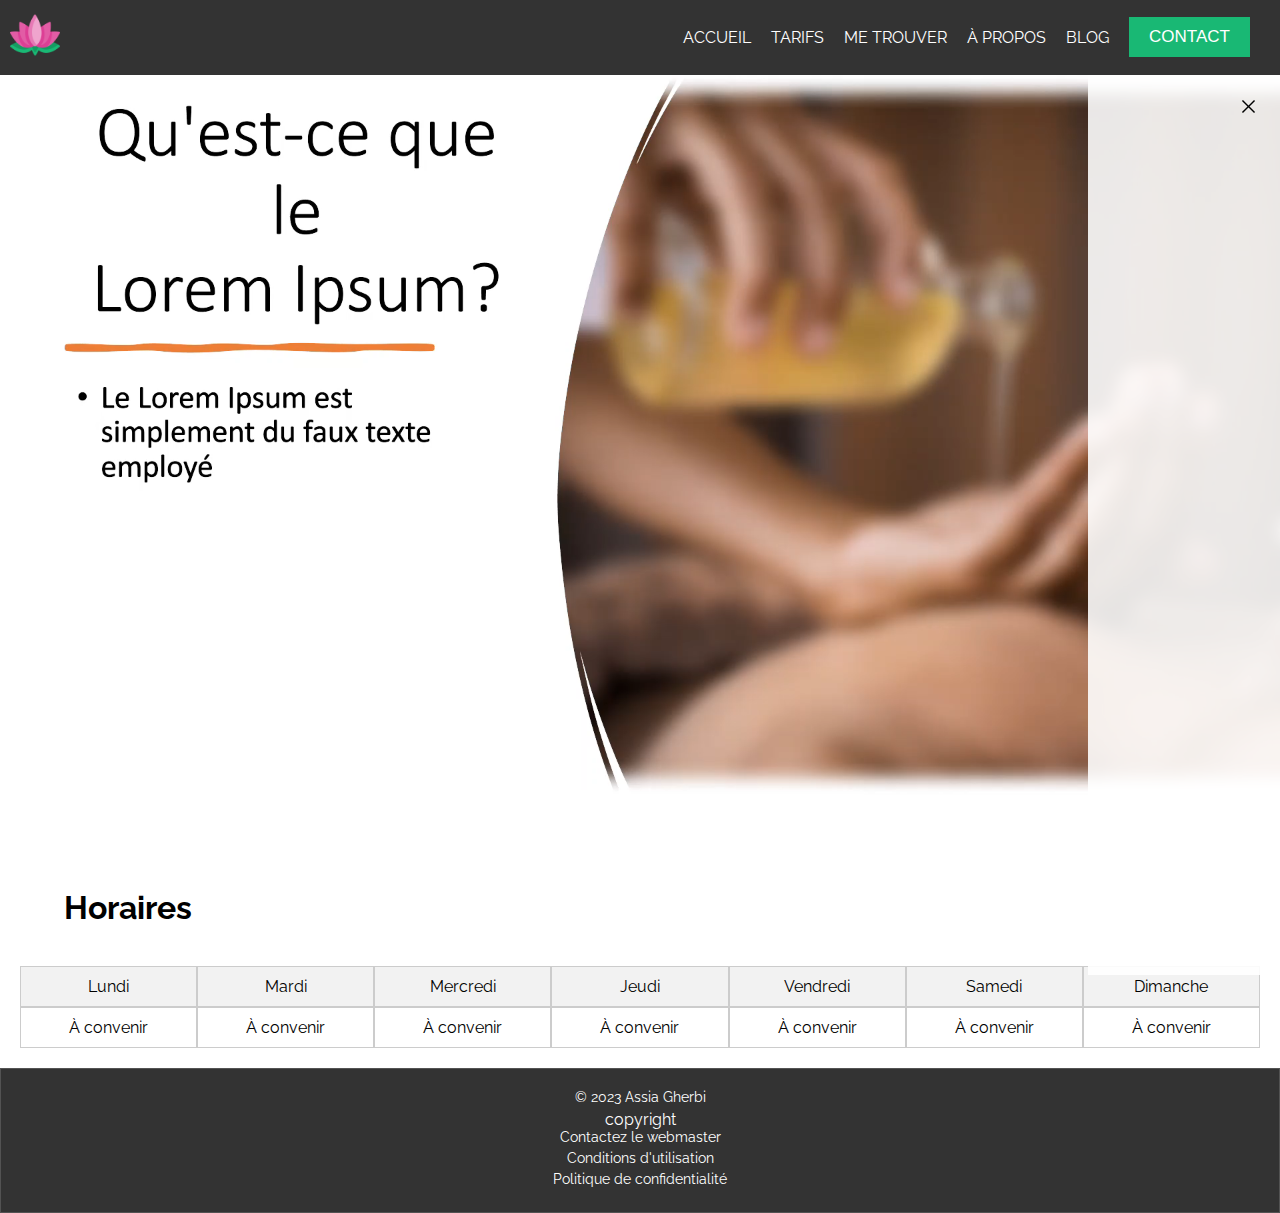
<file: index.html>
<!DOCTYPE html>
<html lang="fr">

<head>
    <!-- Codage utf-8 -->
    <meta charset="UTF-8">
    <meta http-equiv="X-UA-Compatible" content="IE=edge">
    <meta name="viewport" content="width=device-width, initial-scale=1.0">
    <title>Page d'accueil</title>
    <link rel="stylesheet" href="css/style.css">
    <link rel="stylesheet" href="css/index.css">

    <!-- le lien vers les polices est la source des messages d'erreurs de w3c -->
    <link rel="preconnect" href="https://fonts.googleapis.com"> <!-- Préconnexion à l'API Google Fonts -->
    <link rel="preconnect" href="https://fonts.gstatic.com" crossorigin> <!-- Préconnexion aux polices Google Fonts -->
    <link href="https://fonts.googleapis.com/css2?family=Inter:wght@500&family=Khand&display=swap" rel="stylesheet">
    <!-- Lien vers les polices Inter et Khand -->
    <link href="https://fonts.googleapis.com/css2?family=Raleway&display=swap" rel="stylesheet">
    <!-- Lien vers la police Raleway -->
</head>


<body>
    <!-- Header -->
    <header>
        <!-- Container dans lequel le logo va se retrouver -->
        <div class="logo-container">
            <!-- Lien à acceuil sur é'image du logo -->
            <a href="index.html">
                <!-- logo -->
                <img id="logo" class="logo" src="pictures/lotus.png" alt="Logo"> <!-- Logo -->
            </a>
        </div>

        <!-- Div dropdown qui regrouppe tout les liens de la navbar -->
        <div class="dropdown">
            <!-- Sectuion nav pour les liens -->
            <nav>
                <!-- ul et li pour bien positionner tout le liens -->
                <ul class="nav-links" id="nav-links">
                    <li><a href="index.html">ACCUEIL</a></li> <!-- Lien vers la page d'accueil -->
                    <li><a href="web/tarif.html">TARIFS</a></li> <!-- Lien vers la page des tarifs -->
                    <li><a href="web/map.html">ME TROUVER</a></li> <!-- Lien vers la page de localisation -->
                    <li><a href="web/apropos.html">À PROPOS</a></li> <!-- Lien vers la page À PROPOS -->
                    <li><a href="web/blog.html">BLOG</a></li> <!-- Lien vers la page du blog -->
                    <li><button onclick="rdv2()">CONTACT</button></li>
                    <!-- Bouton de contact, onclick pour window.location.href = "..."  -->
                </ul>
            </nav>
        </div>
        <div class="burger" onclick="toggleNav()"> <!-- Bouton du menu burger -->
            <!-- Création du menu burger grâce au li -->
            <div class="line1"></div>
            <div class="line2"></div>
            <div class="line3"></div>
        </div>
    </header>

    <main>
        <!-- asside pour les pubs -->
        <aside id="asside">
            <img class="fermer" onclick="fermer()" src="pictures/close.svg" alt="">
            <!-- Bouton de fermeture de l'asside -->
        </aside>

        <!-- Vidéo slider -->
        <video autoplay muted loop>
            <source src="medias/carrousel.mp4" type="video/mp4"><!-- Vidéo en arrière-plan -->
        </video>



        <h1 class="h1Calendrier">Horaires</h1> <!-- Titre des horaires -->

        <!-- horaires -->
        <div id="calendrier">
            <div class="weekdays">
                <div class="weekday">Lundi</div>
                <div class="weekday">Mardi</div>
                <div class="weekday">Mercredi</div>
                <div class="weekday">Jeudi</div>
                <div class="weekday">Vendredi</div>
                <div class="weekday">Samedi</div>
                <div class="weekday">Dimanche</div> <!-- Jours de la semaine -->
            </div>
            <div class="timeslots">
                <div class="timeslot">À convenir</div>
                <div class="timeslot">À convenir</div>
                <div class="timeslot">À convenir</div>
                <div class="timeslot">À convenir</div>
                <div class="timeslot">À convenir</div>
                <div class="timeslot">À convenir</div>
                <div class="timeslot">À convenir</div> <!-- Plages horaires à convenir -->
            </div>
        </div>
    </main>

    <footer class="site-footer">
        <div class="container">
            <div class="row">
                <div class="col-12">
                    <div class="footer-content">
                        <p>&copy; 2023 Assia Gherbi</p> <!-- Droits d'auteur -->
                        <a class="copy" href="web/legal/sources.html">copyright</a> <!-- Lien vers les sources -->
                        <p><a href="mailto:adil.bouamrioune@jobtrek.ch">Contactez le webmaster</a></p>
                        <!-- Lien de contact avec le webmaster -->
                        <p><a href="web/legal/conditions.html">Conditions d'utilisation</a></p>
                        <!-- Lien vers les conditions d'utilisation -->
                        <p><a href="web/legal/protection.html">Politique de confidentialité</a></p>
                        <!-- Lien vers la politique de confidentialité -->
                    </div>
                </div>
            </div>
        </div>
    </footer>

    <script src="scripts/index.js"></script> <!-- Lien vers le fichier JavaScript global -->
</body>

</html>
</file>
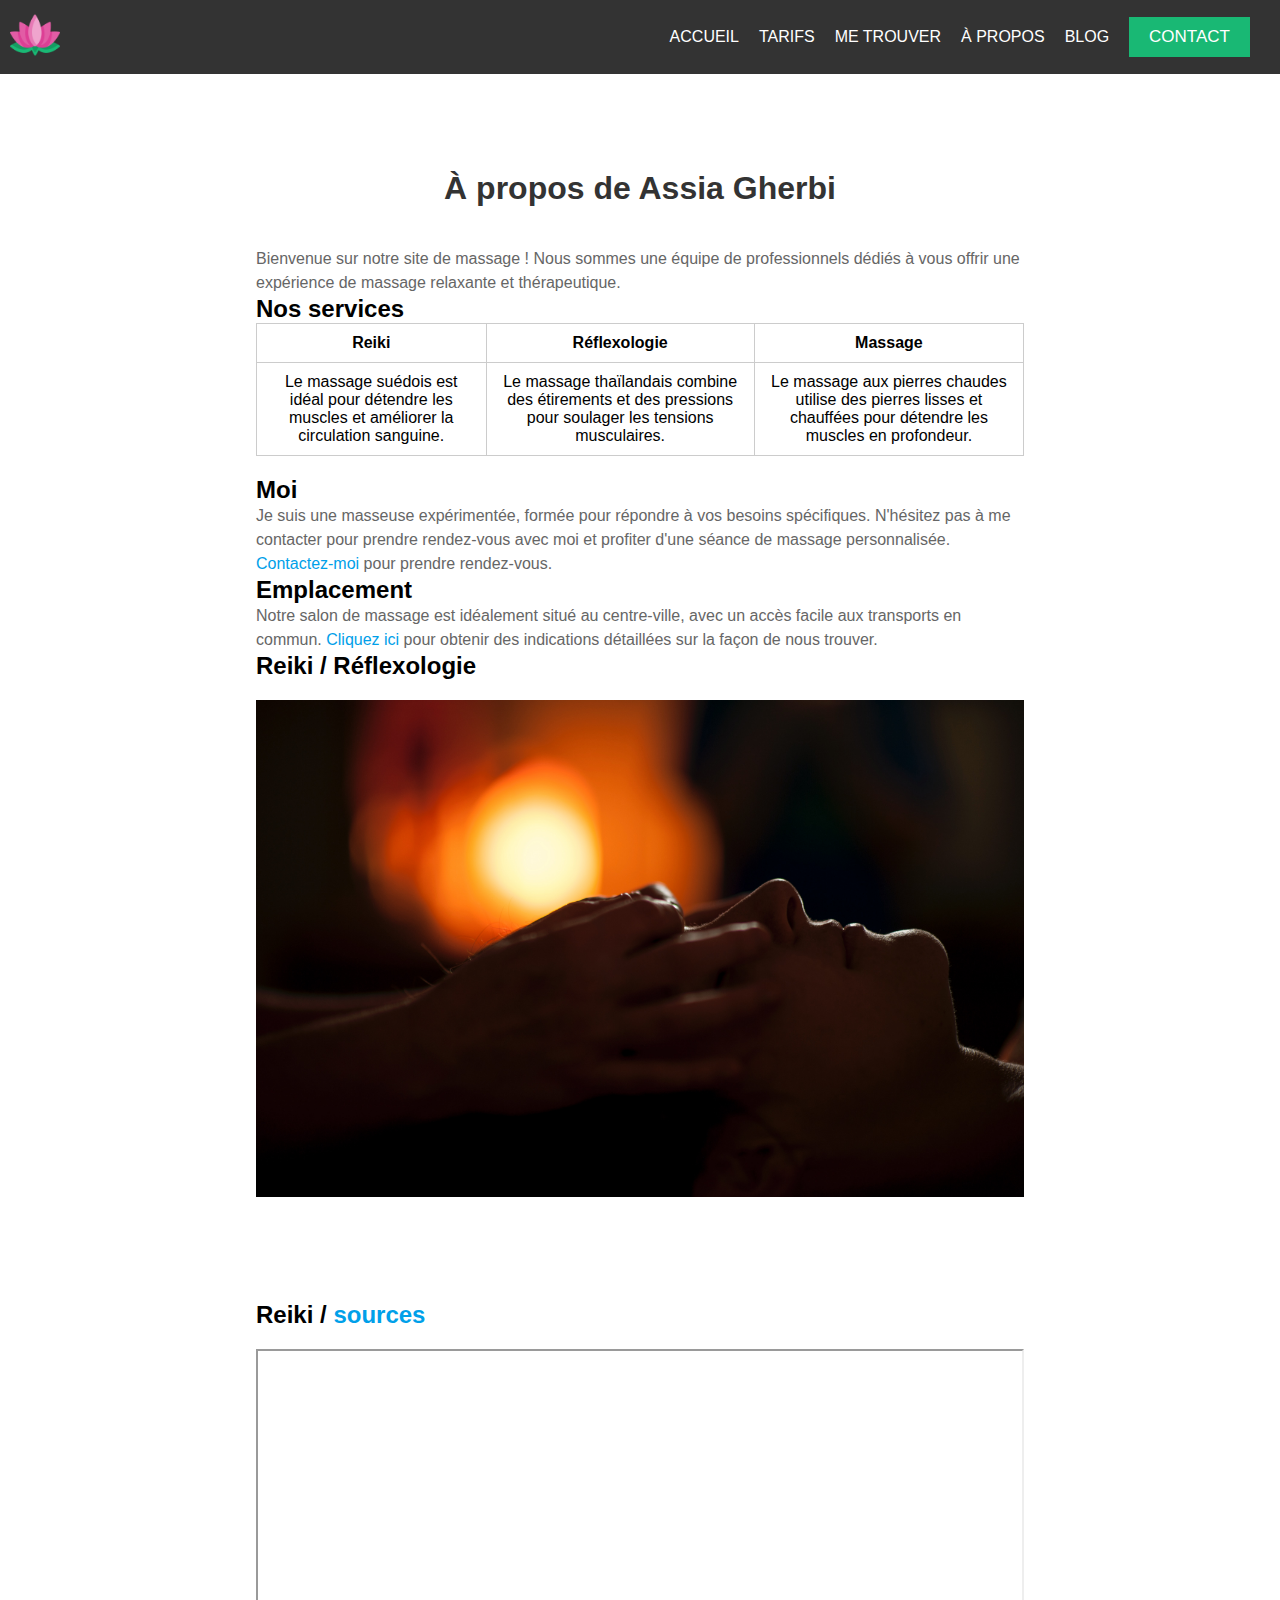
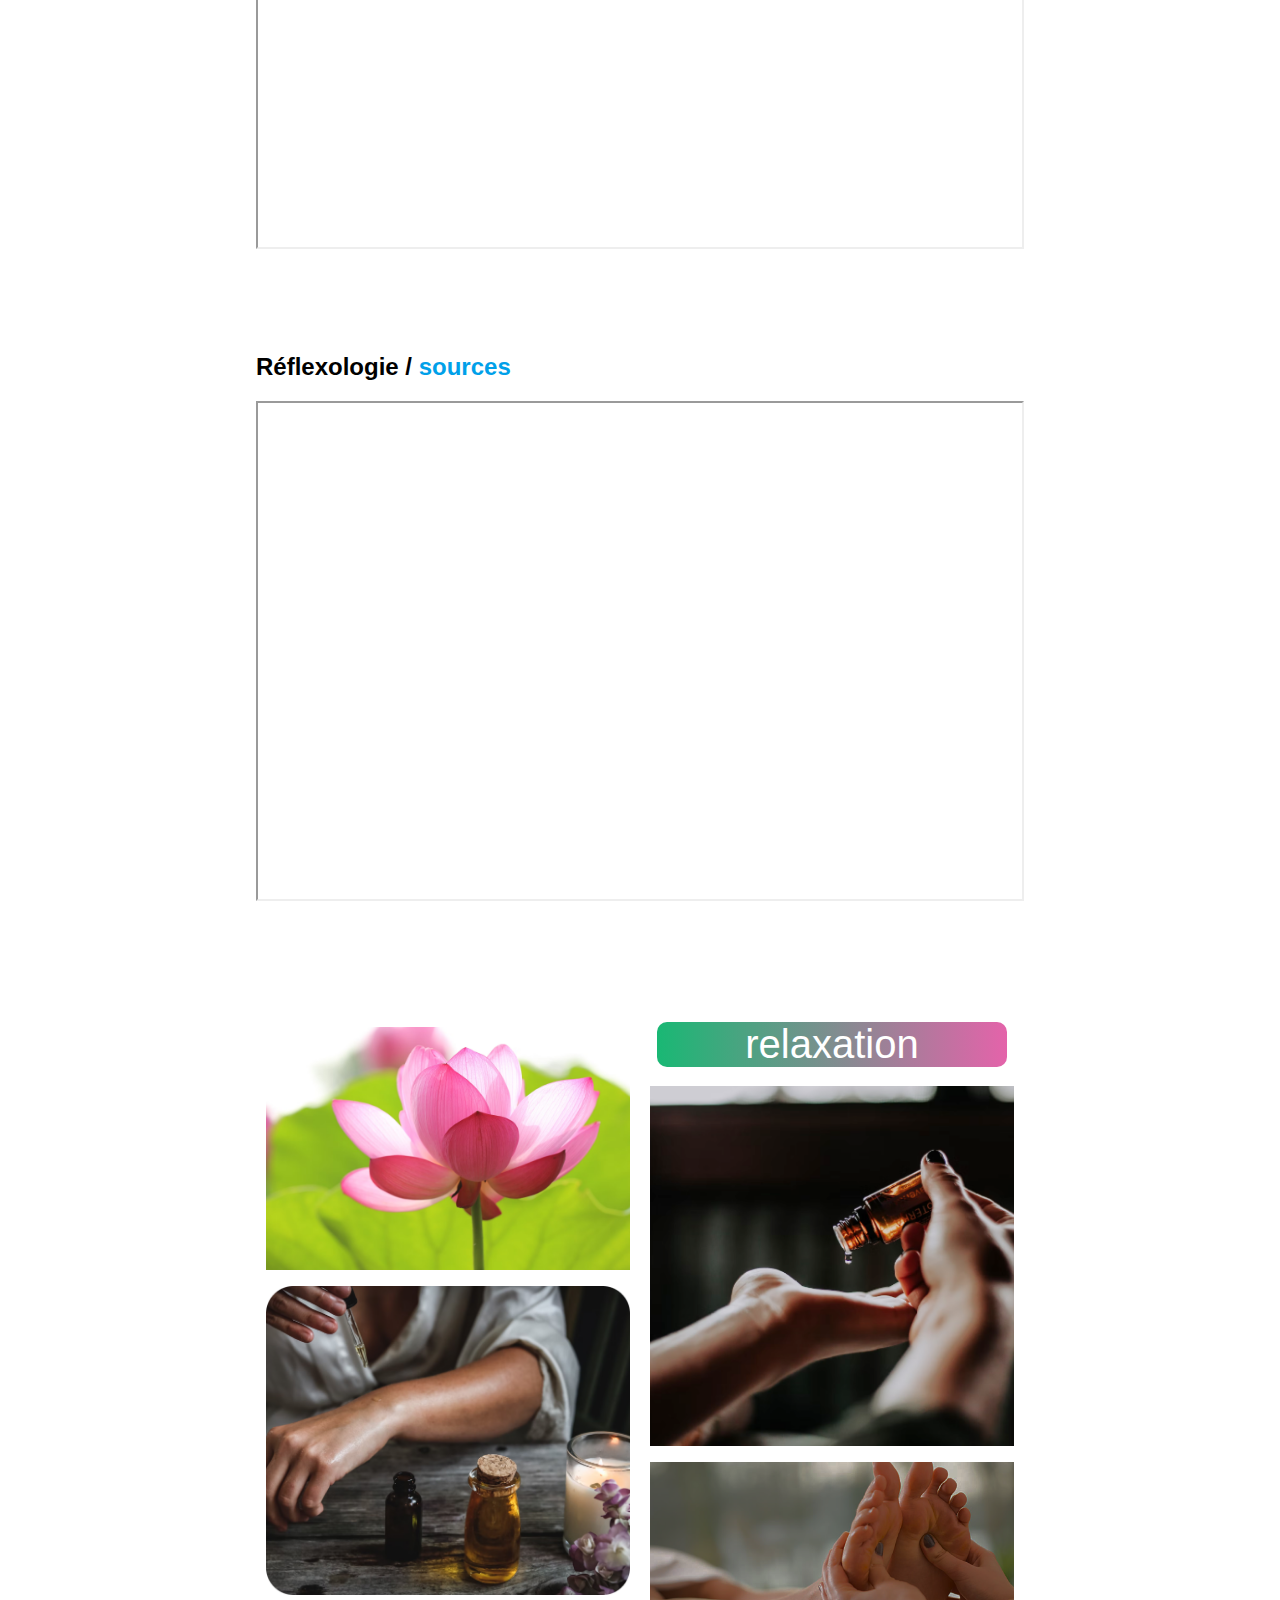
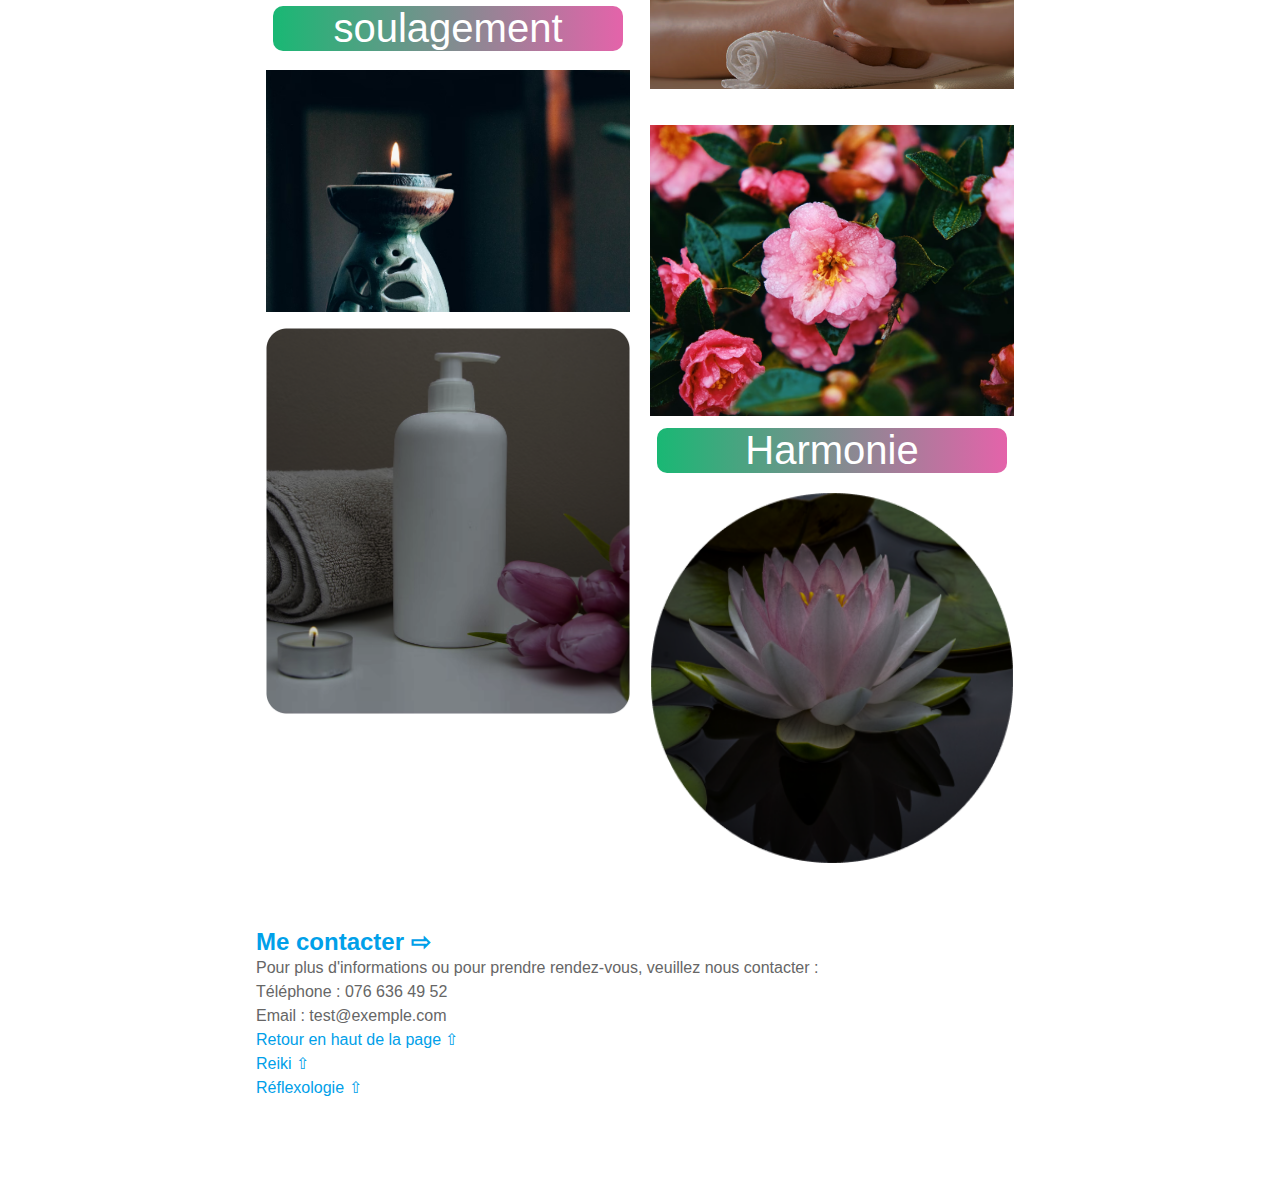
<file: web/apropos.html>
<!DOCTYPE html>
<html lang="fr">

<head>
    <meta charset="UTF-8">
    <meta name="viewport" content="width=device-width, initial-scale=1.0">
    <title>À PROPOS</title>
    <link rel="stylesheet" href="../css/style.css">
    <link rel="stylesheet" href="../css/apropos.css">
    <link href="https://fonts.googleapis.com/css?family=Raleway" rel="stylesheet">
</head>

<body>
    <header>
        <!-- En-tête -->
        <div class="logo-container">
            <a href="../index.html">
                <img class="logo" src="../pictures/lotus.png" alt="Logo">
            </a>
        </div>
        <div class="dropdown">
            <nav>
                <ul class="nav-links" id="nav-links">
                    <!-- Liens de navigation -->
                    <li><a href="../index.html">ACCUEIL</a></li>
                    <li><a href="tarif.html">TARIFS</a></li>
                    <li><a href="map.html">ME TROUVER</a></li>
                    <li><a href="apropos.html">À PROPOS</a></li>
                    <li><a href="blog.html">BLOG</a></li>
                    <li><button onclick="window.location.href='contact.html'">CONTACT</button></li>
                </ul>
            </nav>
        </div>
        <div class="burger" onclick="toggleNav()">
            <!-- Bouton du menu burger -->
            <div class="line1"></div>
            <div class="line2"></div>
            <div class="line3"></div>
        </div>
    </header>

    <div id="top" class="contenuApropos">
        <!-- Contenu de la page À PROPOS -->

        <h1>À propos de Assia Gherbi</h1>

        <p>
            Bienvenue sur notre site de massage ! Nous sommes une équipe de professionnels dédiés à vous offrir une
            expérience de massage relaxante et thérapeutique.
        </p>

        <h2>Nos services</h2>

        <table>
            <!-- Tableau des services -->
            <tr>
                <th>Reiki</th>
                <th>Réflexologie</th>
                <th>Massage</th>
            </tr>
            <tr>
                <td>Le massage suédois est idéal pour détendre les muscles et améliorer la circulation sanguine.</td>
                <td>Le massage thaïlandais combine des étirements et des pressions pour soulager les tensions
                    musculaires.</td>
                <td>Le massage aux pierres chaudes utilise des pierres lisses et chauffées pour détendre les muscles en
                    profondeur.</td>
            </tr>
        </table>

        <h2>Moi</h2>

        <p>
            Je suis une masseuse expérimentée, formée pour répondre à vos besoins spécifiques. N'hésitez pas à me
            contacter pour prendre rendez-vous avec moi et profiter d'une séance de massage personnalisée.
            <a href="contact.html">Contactez-moi</a> pour prendre rendez-vous.
        </p>

        <h2>Emplacement</h2>

        <p>
            Notre salon de massage est idéalement situé au centre-ville, avec un accès facile aux transports en commun.
            <a href="map.html">Cliquez ici</a> pour obtenir des indications détaillées sur la façon de nous
            trouver.
        </p>

        <h2>Reiki / Réflexologie</h2>

        <img class="reiki" src="../pictures/reiki.jpg" alt="Image de massage">

        <h2 id="reiki">Reiki / <a href="https://www.youtube.com/watch?v=xLZzKQBETL0">sources</a></h2>

        <iframe width="560" height="315" src="https://www.youtube.com/embed/xLZzKQBETL0" title="YouTube video player"
            allow="accelerometer; autoplay; clipboard-write; encrypted-media; gyroscope; picture-in-picture; web-share"
            allowfullscreen></iframe>

        <h2 id="reflex">Réflexologie / <a href="https://www.youtube.com/watch?v=w0EzodzR4Qo">sources</a></h2>
        <iframe width="560" height="315" src="https://www.youtube.com/embed/w0EzodzR4Qo" title="YouTube video player"
            allow="accelerometer; autoplay; clipboard-write; encrypted-media; gyroscope; picture-in-picture; web-share"
            allowfullscreen></iframe>

        <div class="row">
            <!-- Grille d'images -->
            <div class="column">
                <img src="../pictures/grid/4.png" alt="image4">
                <img src="../pictures/grid/6.png" alt="image6">
                <h1 class="h1">soulagement</h1>
                <img src="../pictures/grid/2.png" alt="image2">
                <img src="../pictures/grid/3.png" alt="image3">
            </div>
            <div class="column">
                <h1 class="h1">relaxation</h1>
                <img src="../pictures/grid/5.png" alt="image5">
                <img src="../pictures/grid/7.png" alt="image7">
            </div>
            <div class="column">
                <img src="../pictures/grid/8.png" alt="image8">
                <h1 class="h1">Harmonie</h1>
                <img src="../pictures/grid/9.png" alt="image9">
            </div>
        </div>

        <h2 class="pointer mecontacter" onclick="contact()">Me contacter ⇨</h2>

        <p>
            Pour plus d'informations ou pour prendre rendez-vous, veuillez nous contacter :
            <br>
            Téléphone : 076 636 49 52
            <br>
            Email : test@exemple.com
        </p>

        <p id="contact">
            <a href="#top">Retour en haut de la page ⇧</a>
        </p>

        <p>
            <a href="#reiki">Reiki ⇧</a>
        </p>

        <p>
            <a href="#reflex">Réflexologie ⇧</a>
        </p>


    </div>

    <script src="../scripts/script.js"></script>
</body>

</html>
</file>
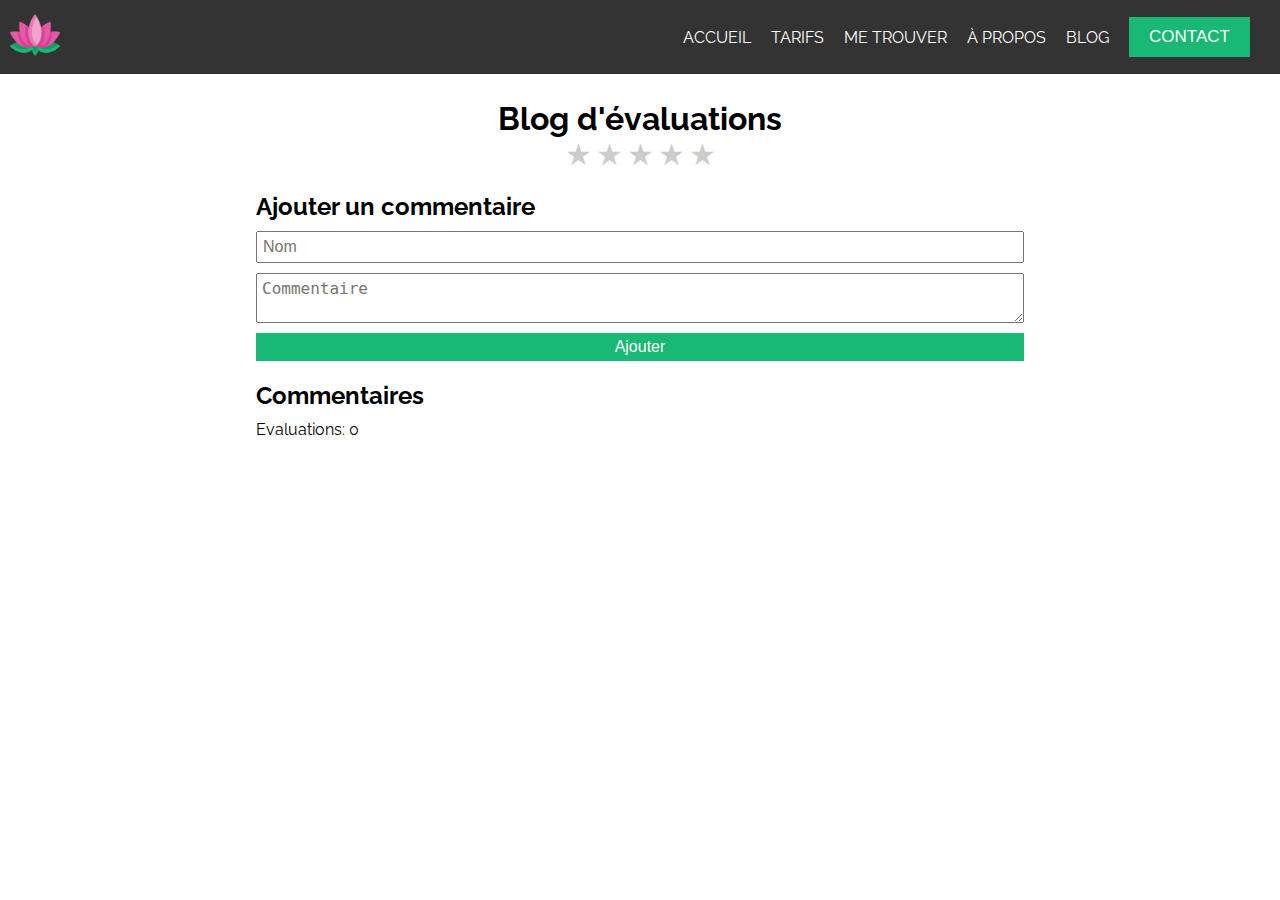
<file: web/blog.html>
<!DOCTYPE html>
<html lang="fr">

<head>
    <meta charset="UTF-8">
    <meta name="viewport" content="width=device-width, initial-scale=1.0">
    <link rel="stylesheet" href="../css/blog.css">
    <link rel="stylesheet" href="../css/style.css">
    <link href="https://fonts.googleapis.com/css?family=Raleway" rel="stylesheet">
    <title>Blog d'évaluations</title>

</head>

<body>
    <header>
        <div class="logo-container">
            <a href="../index.html">
                <img class="logo" src="../pictures/lotus.png" alt="Logo">
            </a>
        </div>
        <div class="dropdown">
            <nav>
                <ul class="nav-links" id="nav-links">
                    <li><a href="../index.html">ACCUEIL</a></li>
                    <li><a href="tarif.html">TARIFS</a></li>
                    <li><a href="map.html">ME TROUVER</a></li>
                    <li><a href="apropos.html">À PROPOS</a></li>
                    <li><a href="blog.html">BLOG</a></li>
                    <li><button onclick="window.location.href='contact.html'">CONTACT</button></li>
                </ul>
            </nav>
        </div>
        <div class="burger" onclick="toggleNav()">
            <div class="line1"></div>
            <div class="line2"></div>
            <div class="line3"></div>
        </div>
    </header>
    <h1>Blog d'évaluations</h1>

    <!-- Système de notation par étoiles -->
    <div class="rating">
        <input type="radio" id="star5" name="rating" value="5">
        <label for="star5">&#9733;</label>
        <input type="radio" id="star4" name="rating" value="4">
        <label for="star4">&#9733;</label>
        <input type="radio" id="star3" name="rating" value="3">
        <label for="star3">&#9733;</label>
        <input type="radio" id="star2" name="rating" value="2">
        <label for="star2">&#9733;</label>
        <input type="radio" id="star1" name="rating" value="1">
        <label for="star1">&#9733;</label>
    </div>

    <!-- Formulaire pour ajouter des commentaires -->
    <form id="commentForm">
        <h2>Ajouter un commentaire</h2>
        <input type="text" id="name" placeholder="Nom" required>
        <textarea id="comment" placeholder="Commentaire" required></textarea>
        <button type="submit">Ajouter</button>
    </form>

    <!-- Section pour afficher les commentaires -->
    <div id="comments">
        <h2>Commentaires</h2>
        <p id="counter">Evaluations: 0</p>
        <ul id="commentList"></ul>
    </div>

    <script src="../scripts/script.js"></script>
    <script src="../scripts/blog.js"></script>

</body>


</html>
</file>
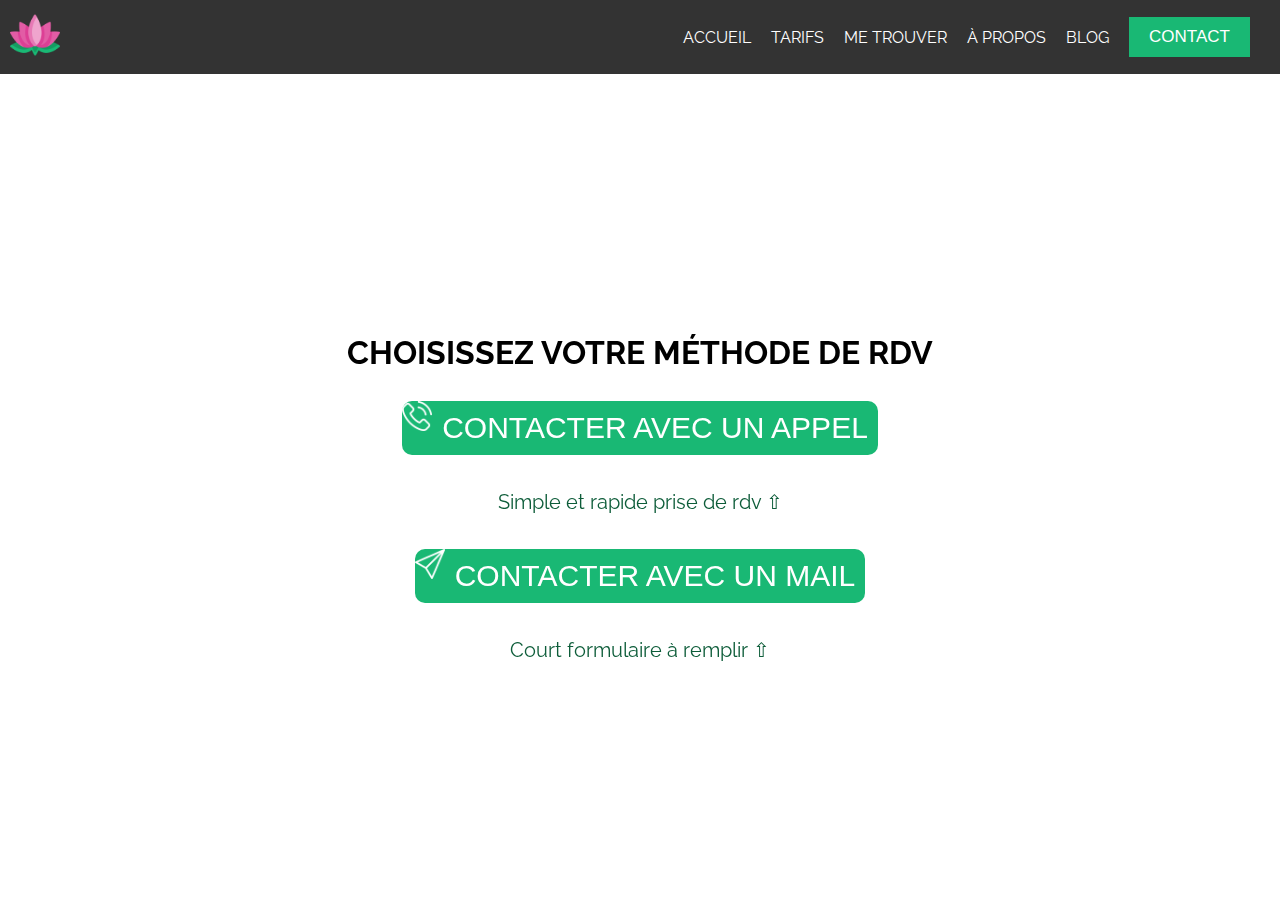
<file: web/contact.html>
<!DOCTYPE html>
<html lang="en">

<head>
    <meta charset="UTF-8">
    <meta http-equiv="X-UA-Compatible" content="IE=edge">
    <meta name="viewport" content="width=device-width, initial-scale=1.0">
    <link rel="stylesheet" href="../css/style.css">
    <link rel="stylesheet" href="../css/contact.css">
    <link href="https://fonts.googleapis.com/css?family=Raleway" rel="stylesheet">
    <title>Page de contact</title>
</head>

<body>
    <header>
        <div class="logo-container">
            <a href="../index.html">
                <img class="logo" src="../pictures/lotus.png" alt="Logo">
            </a>
        </div>
        <div class="dropdown">
            <nav>
                <ul class="nav-links" id="nav-links">
                    <li><a href="../index.html">ACCUEIL</a></li>
                    <li><a href="tarif.html">TARIFS</a></li>
                    <li><a href="map.html">ME TROUVER</a></li>
                    <li><a href="apropos.html">À PROPOS</a></li>
                    <li><a href="blog.html">BLOG</a></li>
                    <li><button onclick="window.location.href='contact.html'">CONTACT</button></li>
                </ul>
            </nav>
        </div>
        <div class="burger" onclick="toggleNav()">
            <div class="line1"></div>
            <div class="line2"></div>
            <div class="line3"></div>
        </div>
    </header>

    <!-- deux options pour prendre contact -->
    <div class="content">
        <h1>CHOISISSEZ VOTRE MÉTHODE DE RDV</h1>

        <!-- Contatcer avec un appel -->
        <button onclick="call()" class="buttonContact">
            <img class="imgContact" src="../pictures/phone-call.png" alt="">
            <span class="divText">CONTACTER AVEC UN APPEL</span>
        </button>
        <p>Simple et rapide prise de rdv ⇧</p>
        <!-- contacter avec un mail en remplissant un formulaire -->
        <button onclick="mail()" class="buttonContact">
            <img class="imgContact" src="../pictures/paper-plane.png" alt="">
            <span class="divText">CONTACTER AVEC UN MAIL</span>
        </button>
        <p>Court formulaire à remplir ⇧</p>
    </div>

    <script src="../scripts/script.js"></script>
</body>

</html>


<!-- page contact initiale mais avec les erreurs de w3c -->


<!-- 
<!DOCTYPE html>
<html lang="en">

<head>
    <meta charset="UTF-8">
    <meta http-equiv="X-UA-Compatible" content="IE=edge">
    <meta name="viewport" content="width=device-width, initial-scale=1.0">
    <link rel="stylesheet" href="../css/style.css">
    <link rel="stylesheet" href="/css/contact.css">
    <link href="https://fonts.googleapis.com/css?family=Raleway" rel="stylesheet">
</head>

<body>
    <header>
        <div class="logo-container">
            <a href="../index.html">
                <img class="logo" src="../pictures/lotus.png" alt="Logo">
            </a>
        </div>
        <div class="dropdown">
            <nav>
                <ul class="nav-links" id="nav-links">
                    <li><a href="../index.html">ACCUEIL</a></li>
                    <li><a href="../web/tarif.html">TARIFS</a></li>
                    <li><a href="../web/map.html">ME TROUVER</a></li>
                    <li><a href="../web/apropos.html">À PROPOS</a></li>
                    <li><a href="/web/blog.html">BLOG</a></li>
                    <li><a href="../web/contact.html"><button onclick="window">CONTACT</button></a></li>
                </ul>
            </nav>
        </div>
        <div class="burger" onclick="toggleNav()">
            <div class="line1"></div>
            <div class="line2"></div>
            <div class="line3"></div>
        </div>
    </header>



    <div class="content">
        <h1>CHOISISSEZ VOTRE MÉTHODE DE RDV</h1>
        <button onclick="call()" class="buttonContact">
            <div class="iconDiv"><img class="imgContact" src="../pictures/phone-call.png" alt=""></div>
            <div class="divText">CONTACTER AVEC UN APPEL <p>Simple et rapide prise de rdv ⇧</p>
            </div>

        </button>


        <button onclick="mail()" class="buttonContact">
            <div class="iconDiv"><img class="imgContact" src="../pictures/paper-plane.png" alt=""></div>
            <div class="divText">CONTACTER AVEC UN MAIL <p>Court formulaire à remplir ⇧</p>
            </div>
        </button>
    </div>

</body>

<script src="/scripts/script.js"></script>
<script>

</script>

</html> -->
</file>
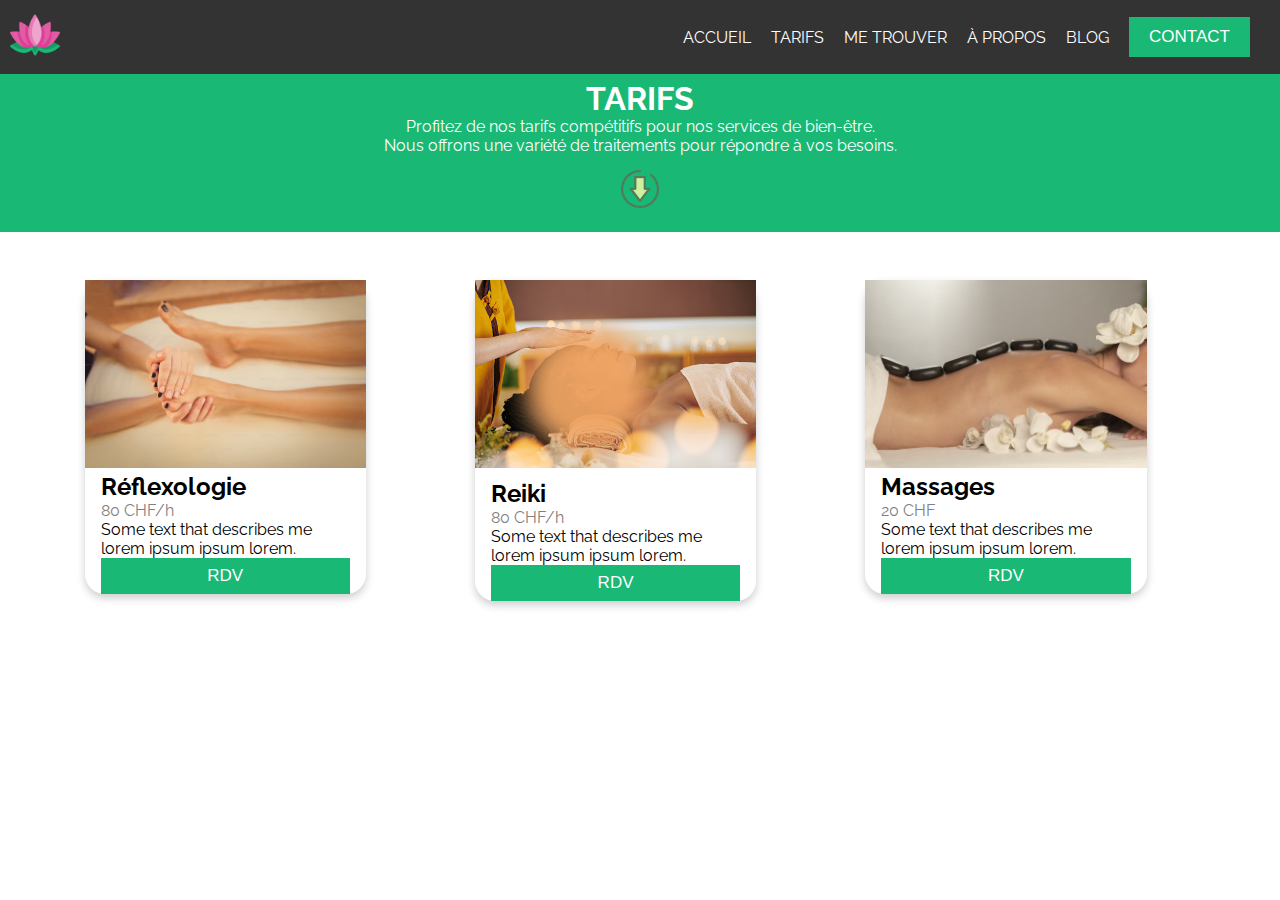
<file: web/tarif.html>
<!DOCTYPE html>
<html lang="fr">

<head>
    <meta charset="UTF-8">
    <meta name="viewport" content="width=device-width, initial-scale=1">
    <link rel="stylesheet" href="../css/tarifs.css">
    <link rel="stylesheet" href="../css/style.css">
    <link href="https://fonts.googleapis.com/css?family=Raleway" rel="stylesheet">
    <title>TARIFS</title>
</head>

<body>
    <header>
        <div class="logo-container">
            <a href="../index.html">
                <img class="logo" src="../pictures/lotus.png" alt="Logo">
            </a>
        </div>
        <div class="dropdown">
            <nav>
                <ul class="nav-links" id="nav-links">
                    <li><a href="../index.html">ACCUEIL</a></li>
                    <li><a href="tarif.html">TARIFS</a></li>
                    <li><a href="map.html">ME TROUVER</a></li>
                    <li><a href="apropos.html">À PROPOS</a></li>
                    <li><a href="blog.html">BLOG</a></li>
                    <li><button onclick="window.location.href='contact.html'">CONTACT</button></li>
                    <!-- Bouton pour contacter -->
                </ul>
            </nav>
        </div>
        <div class="burger" onclick="toggleNav()">
            <div class="line1"></div>
            <div class="line2"></div>
            <div class="line3"></div>
        </div>
    </header>
    <div class="about-section">
        <h1>TARIFS</h1>
        <p>Profitez de nos tarifs compétitifs pour nos services de bien-être.</p>
        <p>Nous offrons une variété de traitements pour répondre à vos besoins.</p>
        <img src="../pictures/arrow.png" alt="Emoji vibrant">
    </div>

    <div class="row">
        <div class="column">
            <div class="card">
                <img src="../pictures/reflexologie.png" alt="Jane" style="width:100%">
                <div class="container">
                    <h2>Réflexologie</h2>
                    <p class="title">80 CHF/h</p>
                    <p>Some text that describes me lorem ipsum ipsum lorem.</p>
                    <p><button onclick="rdv()" class="button">RDV</button></p>
                    <!-- Bouton pour prendre rendez-vous -->
                </div>
            </div>
        </div>

        <div class="column">
            <div class="card">
                <img src="../pictures/reiki.png" alt="Mike" style="width:100%">
                <div class="container">
                    <h2>Reiki</h2>
                    <p class="title">80 CHF/h</p>
                    <p>Some text that describes me lorem ipsum ipsum lorem.</p>
                    <p><button onclick="rdv()" class="button">RDV</button></p>
                    <!-- Bouton pour prendre rendez-vous -->
                </div>
            </div>
        </div>

        <div class="column">
            <div class="card">
                <img src="../pictures/massage.png" alt="John" style="width:100%">
                <div class="container">
                    <h2>Massages</h2>
                    <p class="title">20 CHF</p>
                    <p>Some text that describes me lorem ipsum ipsum lorem.</p>
                    <p><button onclick="rdv()" class="button">RDV</button></p>
                    <!-- Bouton pour prendre rendez-vous -->
                </div>
            </div>
        </div>
    </div>



    <script src="../scripts/script.js"></script>
</body>

</html>
</file>
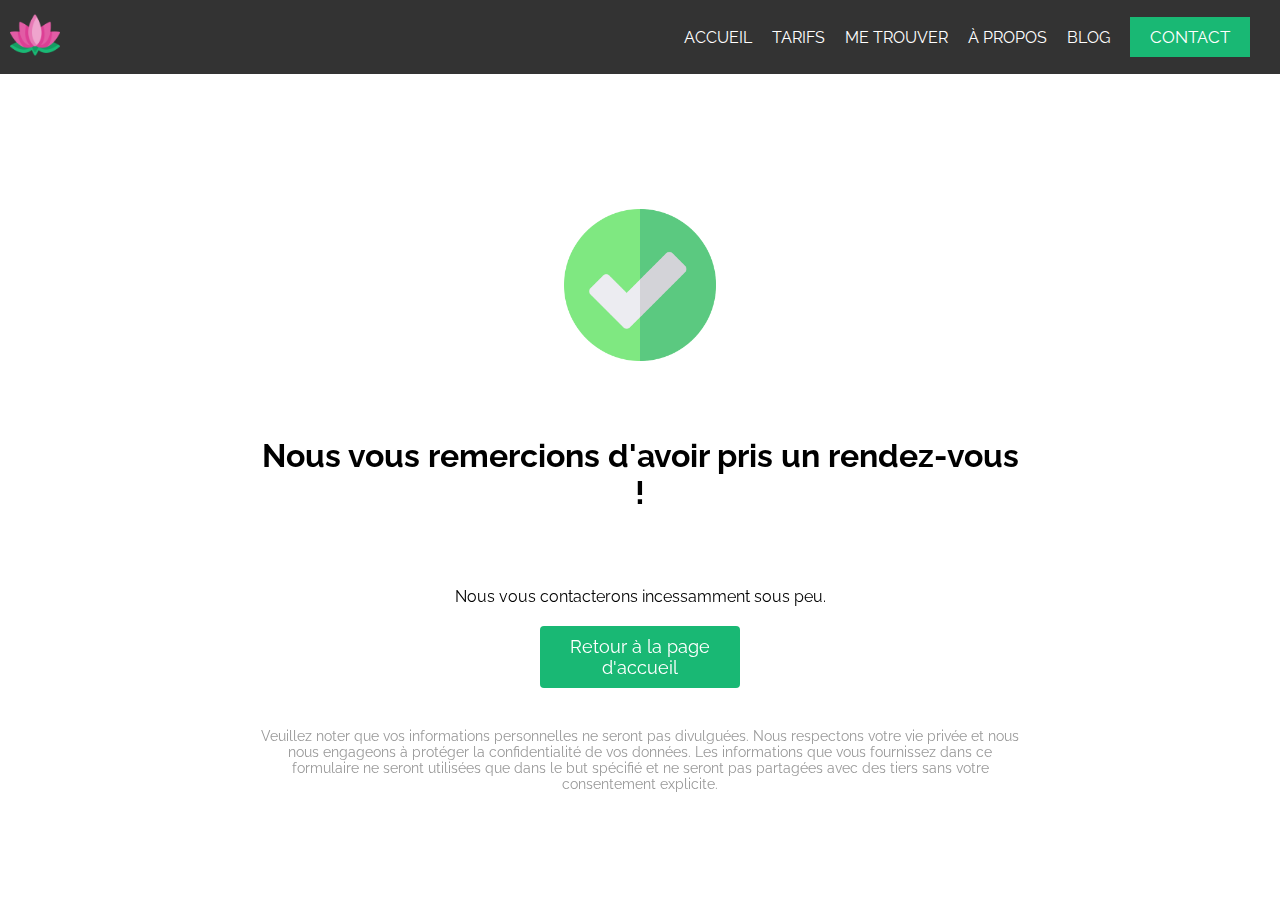
<file: web/validation.html>
<!DOCTYPE html>
<html lang="fr">

<head>
    <meta charset="UTF-8">
    <meta http-equiv="X-UA-Compatible" content="IE=edge">
    <meta name="viewport" content="width=device-width, initial-scale=1.0">
    <title>Validation rdv</title>
    <link rel="stylesheet" href="../css/style.css"> <!-- Inclusion de la feuille de style principale -->
    <link href="https://fonts.googleapis.com/css?family=Raleway" rel="stylesheet">
    <!-- Inclusion de la police de caractères Raleway depuis Google Fonts -->
    <link rel="stylesheet" href="../css/validation.css"> <!-- Inclusion de la feuille de style pour la validation -->
</head>

<body>
    <header>
        <div class="logo-container">
            <a href="../index.html">
                <img class="logo" src="../pictures/lotus.png" alt="Logo"> <!-- Logo de votre site -->
            </a>
        </div>
        <div class="dropdown">
            <nav>
                <ul class="nav-links" id="nav-links">
                    <li><a href="../index.html">ACCUEIL</a></li> <!-- Lien vers la page d'accueil -->
                    <li><a href="tarif.html">TARIFS</a></li> <!-- Lien vers la page des tarifs -->
                    <li><a href="map.html">ME TROUVER</a></li> <!-- Lien vers la page de localisation -->
                    <li><a href="#">À PROPOS</a></li> <!-- Lien vers la page "À propos" -->
                    <li><a href="blog.html">BLOG</a></li> <!-- Lien vers la page du blog -->
                    <li><a class="bouttonContact" href="contact.html">CONTACT</a></li>
                    <!-- Lien vers la page de contact -->
                </ul>
            </nav>
        </div>
        <div class="burger" onclick="toggleNav()"> <!-- Bouton de menu burger -->
            <div class="line1"></div>
            <div class="line2"></div>
            <div class="line3"></div>
        </div>
    </header>

    <div class="content">
        <div class="container">
            <img src="../pictures/confirm.png" alt="Logo de confirmation" class="logo-animation">
            <!-- Image de confirmation -->
            <h1 class="space">Nous vous remercions d'avoir pris un rendez-vous !</h1> <!-- Titre de remerciement -->
            <p class="space">Nous vous contacterons incessamment sous peu.</p> <!-- Message de contact futur -->
            <a href="../index.html" class="call-button">Retour à la page d'accueil</a>
            <!-- Bouton pour retourner à la page d'accueil -->
            <p class="disclaimer">Veuillez noter que vos informations personnelles ne seront pas divulguées. Nous
                respectons votre vie privée et nous nous engageons à protéger la confidentialité de vos données. Les
                informations que vous fournissez dans ce formulaire ne seront utilisées que dans le but spécifié et ne
                seront pas partagées avec des tiers sans votre consentement explicite.</p>
            <!-- Mention de confidentialité des informations -->

        </div>
    </div>

    <script src="../scripts/script.js"></script> <!-- Inclusion du script JavaScript -->
</body>

</html>
</file>
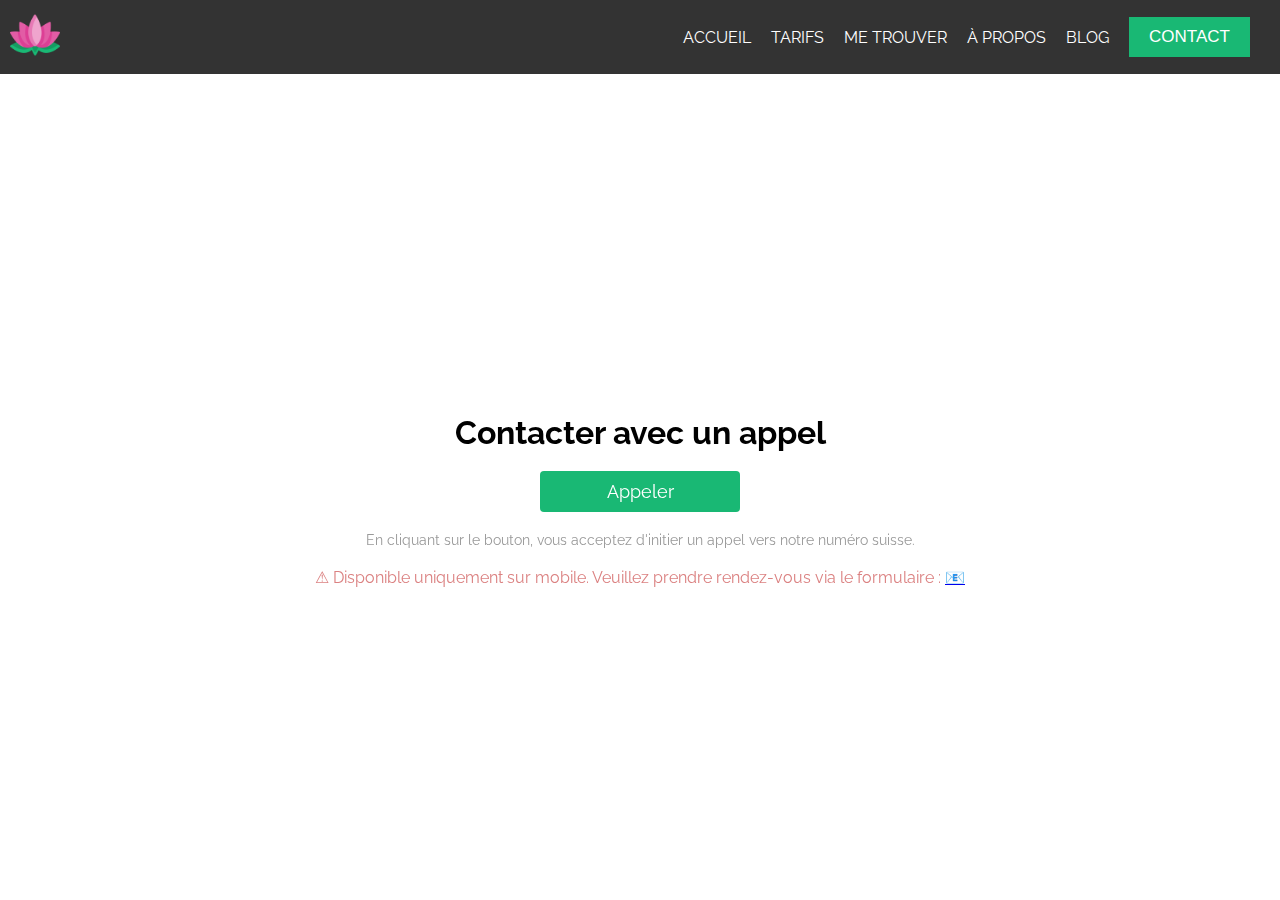
<file: web/contact/contactappel.html>
<!DOCTYPE html>
<html lang="fr">

<head>
    <meta charset="UTF-8">
    <meta http-equiv="X-UA-Compatible" content="IE=edge">
    <meta name="viewport" content="width=device-width, initial-scale=1.0">
    <link rel="stylesheet" href="../../css/style.css">
    <link rel="stylesheet" href="../../css/contact/contacttel.css">
    <link href="https://fonts.googleapis.com/css?family=Raleway" rel="stylesheet">
    <title>Contact par téléphone</title>
</head>

<body>
    <header>
        <div class="logo-container">
            <a href="../../index.html">
                <img class="logo" src="../../pictures/lotus.png" alt="Logo">
            </a>
        </div>
        <div class="dropdown">
            <nav>
                <ul class="nav-links" id="nav-links">
                    <li><a href="../../index.html">ACCUEIL</a></li>
                    <li><a href="../tarif.html">TARIFS</a></li>
                    <li><a href="../map.html">ME TROUVER</a></li>
                    <li><a href="../apropos.html">À PROPOS</a></li>
                    <li><a href="../blog.html">BLOG</a></li>
                    <li><button onclick="window.location.href='../contact.html'">CONTACT</button></li>
                </ul>
            </nav>
        </div>
        <div class="burger" onclick="toggleNav()">
            <div class="line1"></div>
            <div class="line2"></div>
            <div class="line3"></div>
        </div>
    </header>

    <div class="content">
        <div class="container">
            <h1>Contacter avec un appel</h1>
            <a href="tel:+41768059778" class="call-button">Appeler</a>
            <p class="disclaimer">En cliquant sur le bouton, vous acceptez d'initier un appel vers notre numéro suisse.
            </p>
            <p class="alert" id="mobile-alert" style="display: none;">⚠ Disponible uniquement sur mobile. Veuillez
                prendre rendez-vous via le formulaire : <a href="../contact/contactmail.html">📧</a></p>
        </div>
    </div>

    <script src="../../scripts/script.js"></script>
    <script src="../../scripts/tel.js"></script>
</body>

</html>
</file>
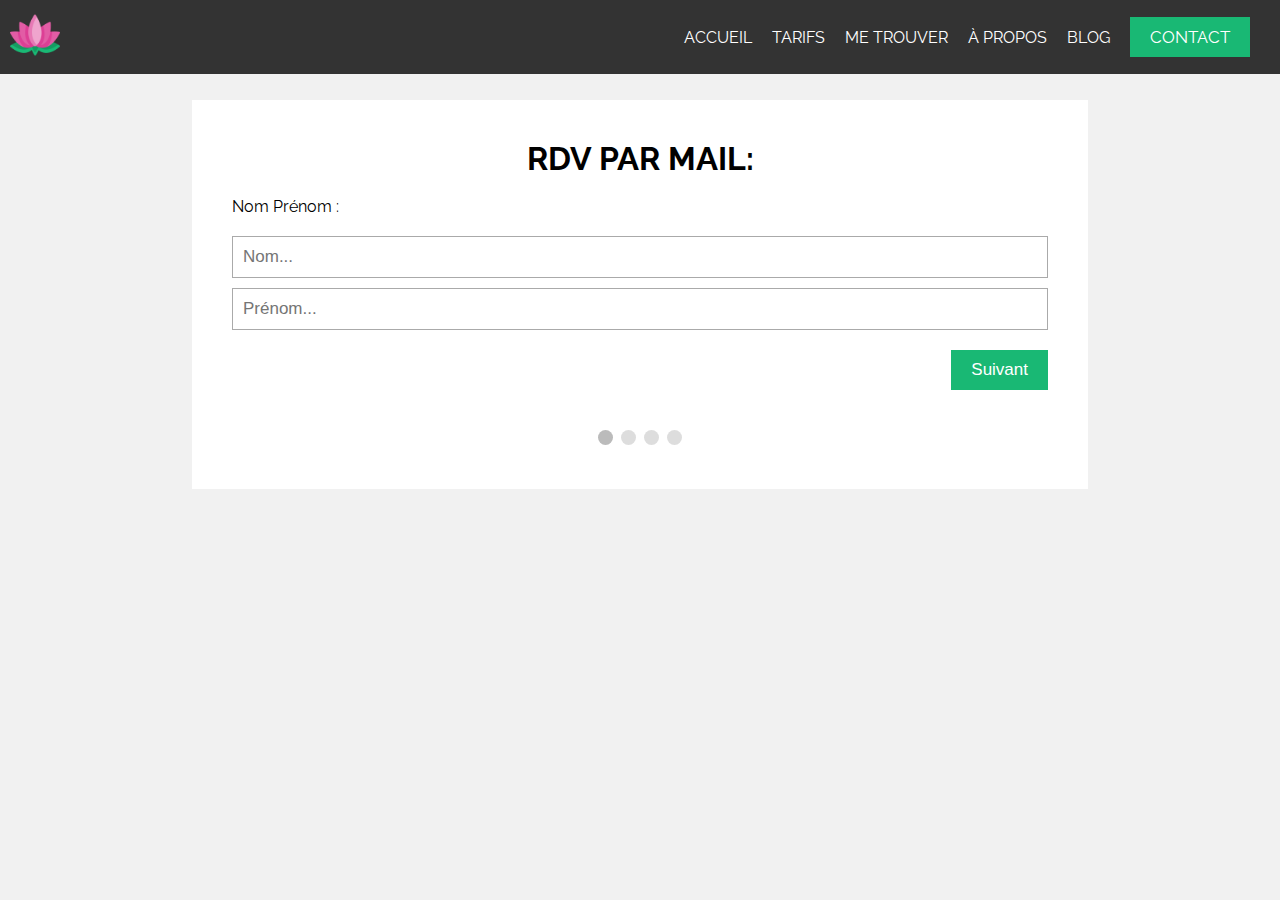
<file: web/contact/contactmail.html>
<!DOCTYPE html>
<html lang="fr">

<head>
    <meta charset="UTF-8">
    <title>RDV par mail</title>
    <meta name="viewport" content="width=device-width, initial-scale=1.0">
    <link href="https://fonts.googleapis.com/css?family=Raleway" rel="stylesheet">
    <link rel="stylesheet" href="../../css/style.css">
    <link rel="stylesheet" href="../../css/contact/contactmail.css">
</head>

<body>
    <header>
        <div class="logo-container">
            <a href="../../index.html">
                <img class="logo" src="../../pictures/lotus.png" alt="Logo">
            </a>
        </div>
        <div class="dropdown">
            <nav>
                <ul class="nav-links" id="nav-links">
                    <li><a href="../index.html">ACCUEIL</a></li>
                    <li><a href="../tarif.html">TARIFS</a></li>
                    <li><a href="../map.html">ME TROUVER</a></li>
                    <li><a href="../apropos.html">À PROPOS</a></li>
                    <li><a href="../blog.html">BLOG</a></li>
                    <li><a class="bouttonContact" href="../contact.html">CONTACT</a></li>
                </ul>
            </nav>
        </div>
        <div class="burger" onclick="toggleNav()">
            <div class="line1"></div>
            <div class="line2"></div>
            <div class="line3"></div>
        </div>
    </header>
    <form id="regForm" action="../validation.html">
        <h1>RDV PAR MAIL:</h1>
        <!-- One "tab" for each step in the form: -->
        <div class="tab top">Nom Prénom :
            <p><input type="text" class="top" placeholder="Nom..." oninput="this.className = ''" name="fname"></p>
            <p><input type="text" class="minitop bottom" placeholder="Prénom..." oninput="this.className = ''"
                    name="lname"></p>
        </div>
        <div class="tab top">Moyen de contact :

            <div class="choice top">
                <label for="tel">Téléphone</label>
                <input type="radio" class="checkBox checkBox1" id="tel" name="moyen_contact" value="tel" required>
            </div>

            <div class="choice minitop bottom">
                <label for="email">Email</label>
                <input type="radio" class="checkBox checkBox2" id="email" name="moyen_contact" value="email" required>
            </div>

            <label for="contactMail">Contact mail :</label>
            <input class="top bottom" type="email" placeholder="contact mail..." id="contactMail" name="contactMail"
                required>
            <label for="contactTel">Contact tel :</label>
            <input class=" bottom" type="number" placeholder="contact tel..." id="contactTel" name="contactTel"
                required>

            <label for="password">Éventuel mot de passe (en cas d'utilisateur en double) :</label>
            <input class="top bottom" type="password" placeholder="password..." id="password" name="password" required>
        </div>
        <div class="tab">
            <div class="top">
                <label>Nom technique :</label>
                <div class="dropdown top">
                    <button class="dropdown-toggle bottom" type="button" id="nomTechniqueDropdown"
                        data-toggle="dropdown" aria-haspopup="true" aria-expanded="false">
                        Sélectionner votre ou vos technique/s souhaitées
                    </button>

                    <div class="dropdown-menu bottom top" aria-labelledby="nomTechniqueDropdown">
                        <label class="dropdown-item">
                            <input type="checkbox" name="nom_technique[]" value="Titre 1" required> Réflexologie
                        </label>
                        <label class="dropdown-item">
                            <input type="checkbox" name="nom_technique[]" value="Titre 2" required> Reiki
                        </label>
                        <label class="dropdown-item">
                            <input type="checkbox" name="nom_technique[]" value="Titre 3" required> massage pierre
                        </label>
                        <label class="dropdown-item">
                            <input type="checkbox" name="nom_technique[]" value="Titre 4" required> massage
                        </label>
                    </div>
                </div>
            </div>
        </div>

        <div class="tab">
            <div class="bottom">
                <label for="date">Date :</label>
                <input type="date" id="date" name="date" required>
            </div>
            <div class="bottom">
                <label for="heure">Heure :</label>
                <input type="time" id="heure" name="heure" required>
            </div>

            <label for="lien">Éventuel lien (optionnel) :</label>
            <input class="bottom" type="url" placeholder="url..." id="lien" name="lien" required>
        </div>
        <div style="overflow:auto;">
            <div style="float:right;">
                <button type="button" id="prevBtn" onclick="nextPrev(-1)">Retour</button>
                <button type="button" id="nextBtn" onclick="nextPrev(1)">Suivant</button>
            </div>
        </div>
        <!-- Circles which indicate the steps of the form: -->
        <div style="text-align:center;margin-top:40px;">
            <span class="step"></span>
            <span class="step"></span>
            <span class="step"></span>
            <span class="step"></span>
        </div>
    </form>

    <script src="../../scripts/contact.js">

    </script>
    <script src="../../scripts/script.js"></script>
</body>

</html>
</file>
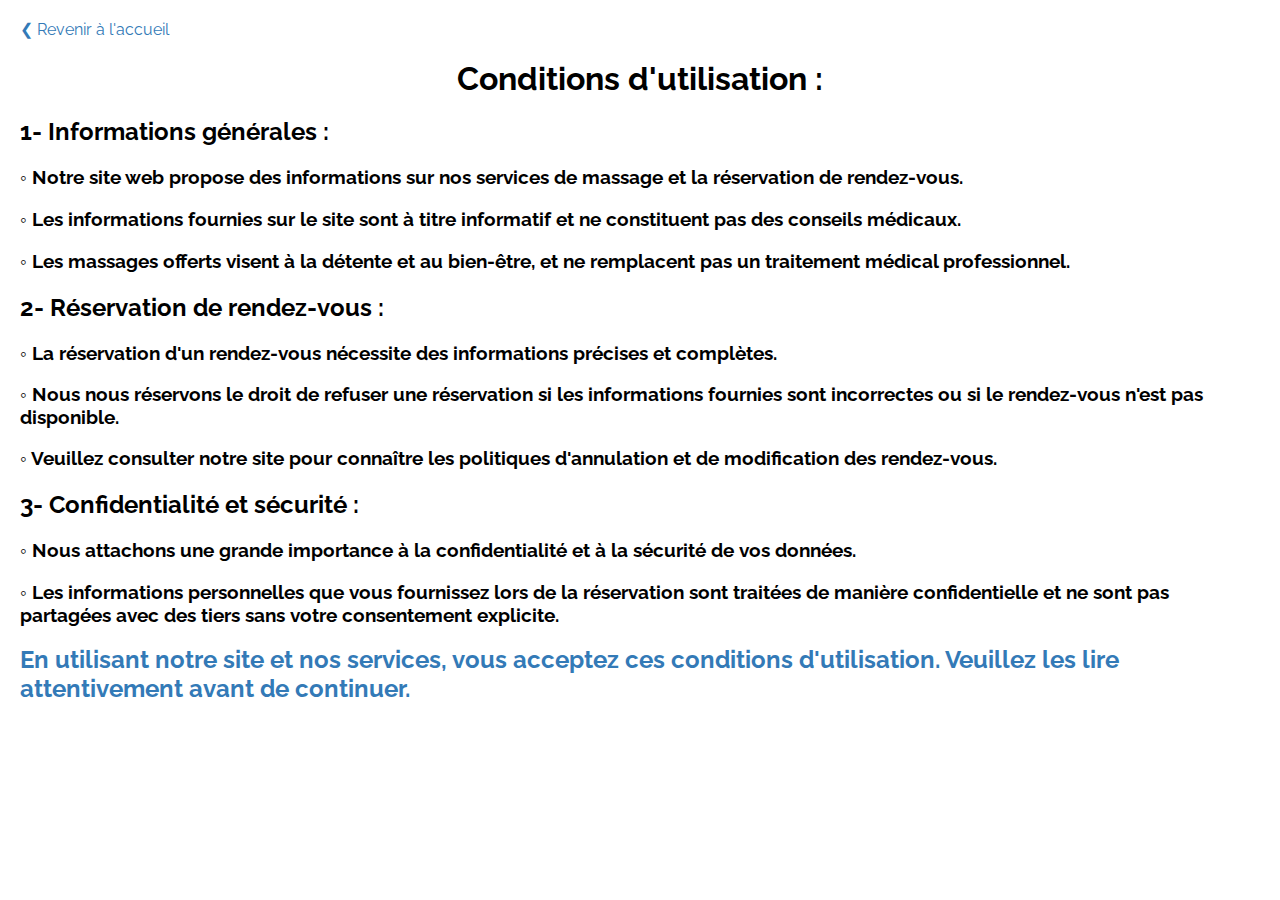
<file: web/legal/conditions.html>
<!DOCTYPE html>
<html lang="fr">

<head>
    <meta charset="UTF-8">
    <title>PROTECTION</title>
    <link rel="stylesheet" href="../../css/sources.css">
    <link href="https://fonts.googleapis.com/css?family=Raleway" rel="stylesheet">
</head>

<body>
    <!-- Boutton pour revenir a l'acceuil -->
    <a href="../../index.html">❮ Revenir à l'accueil</a>

    <!-- Titres et sous-titres -->
    <h1>Conditions d'utilisation :</h1>
    <h2>1- Informations générales :</h2>
    <h3>◦ Notre site web propose des informations sur nos services de massage et la réservation de rendez-vous.</h3>
    <h3>◦ Les informations fournies sur le site sont à titre informatif et ne constituent pas des conseils médicaux.
    </h3>
    <h3>◦ Les massages offerts visent à la détente et au bien-être, et ne remplacent pas un traitement médical
        professionnel.</h3>


    <h2>2- Réservation de rendez-vous :</h2>
    <h3>◦ La réservation d'un rendez-vous nécessite des informations précises et complètes.</h3>
    <h3>◦ Nous nous réservons le droit de refuser une réservation si les informations fournies sont incorrectes ou si le
        rendez-vous n'est pas disponible.</h3>
    <h3>◦ Veuillez consulter notre site pour connaître les politiques d'annulation et de modification des rendez-vous.
    </h3>

    <h2>3- Confidentialité et sécurité :</h2>
    <h3>◦ Nous attachons une grande importance à la confidentialité et à la sécurité de vos données.</h3>
    <h3>◦ Les informations personnelles que vous fournissez lors de la réservation sont traitées de manière
        confidentielle
        et ne sont pas partagées avec des tiers sans votre consentement explicite.</h3>

    <!-- Couleur bleu -->
    <h2 class="accepter">En utilisant notre site et nos services, vous acceptez ces conditions d'utilisation. Veuillez
        les lire
        attentivement avant de continuer.</h2>


</body>

</html>
</file>
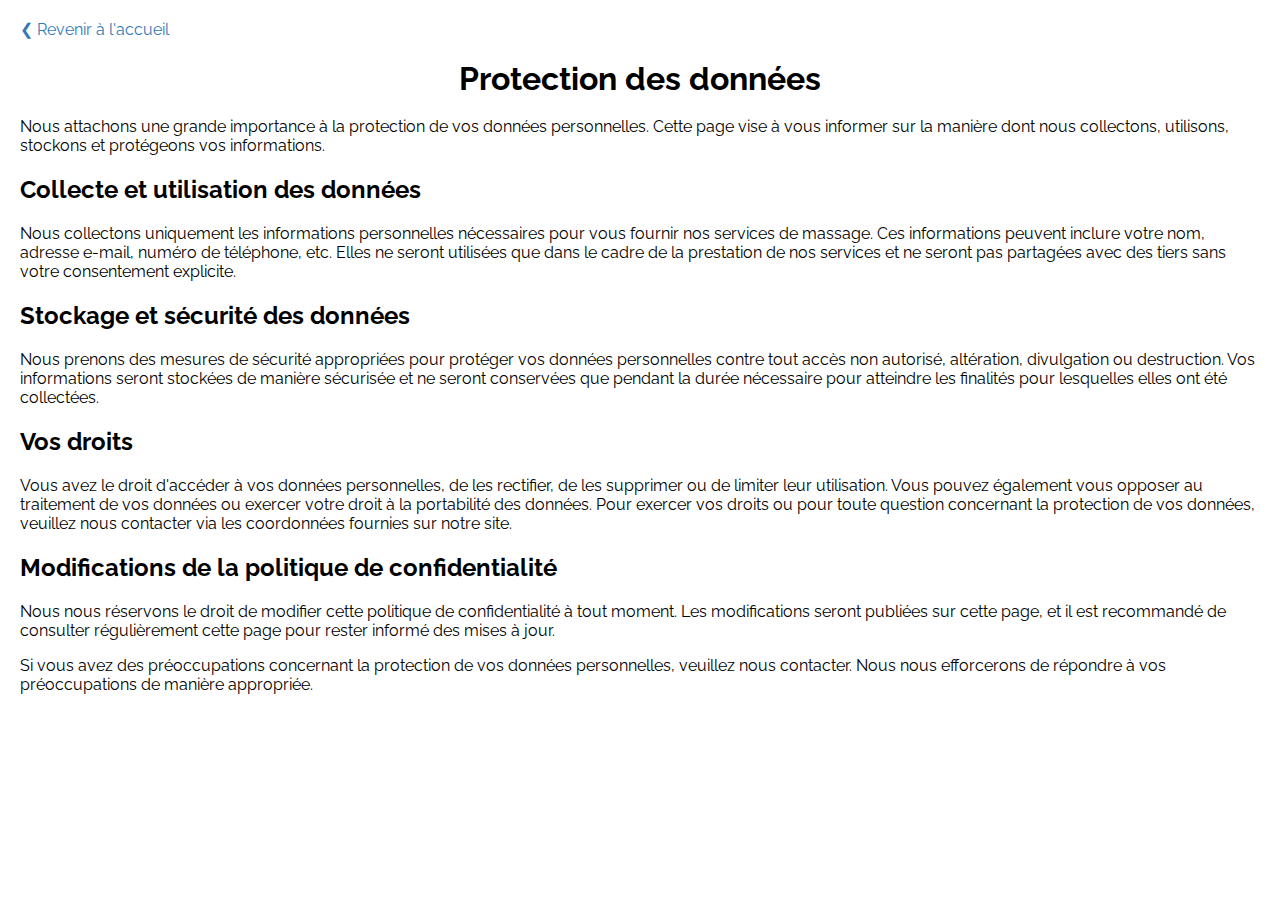
<file: web/legal/protection.html>
<!DOCTYPE html>
<html lang="fr">

<head>
    <meta charset="UTF-8">
    <title>Protection des données</title>
    <link rel="stylesheet" href="../../css/sources.css">
    <link href="https://fonts.googleapis.com/css?family=Raleway" rel="stylesheet">
</head>

<body>
    <!-- Boutton pour revenir a l'acceuil -->
    <a href="../../index.html">❮ Revenir à l'accueil</a>

    <!-- Titres, sous-titres et pragraphes -->
    <h1>Protection des données</h1>
    <p>Nous attachons une grande importance à la protection de vos données personnelles. Cette page vise à vous informer
        sur la manière dont nous collectons, utilisons, stockons et protégeons vos informations.</p>

    <h2>Collecte et utilisation des données</h2>
    <p>Nous collectons uniquement les informations personnelles nécessaires pour vous fournir nos services de massage.
        Ces informations peuvent inclure votre nom, adresse e-mail, numéro de téléphone, etc. Elles ne seront utilisées
        que dans le cadre de la prestation de nos services et ne seront pas partagées avec des tiers sans votre
        consentement explicite.</p>

    <h2>Stockage et sécurité des données</h2>
    <p>Nous prenons des mesures de sécurité appropriées pour protéger vos données personnelles contre tout accès non
        autorisé, altération, divulgation ou destruction. Vos informations seront stockées de manière sécurisée et ne
        seront conservées que pendant la durée nécessaire pour atteindre les finalités pour lesquelles elles ont été
        collectées.</p>

    <h2>Vos droits</h2>
    <p>Vous avez le droit d'accéder à vos données personnelles, de les rectifier, de les supprimer ou de limiter leur
        utilisation. Vous pouvez également vous opposer au traitement de vos données ou exercer votre droit à la
        portabilité des données. Pour exercer vos droits ou pour toute question concernant la protection de vos données,
        veuillez nous contacter via les coordonnées fournies sur notre site.</p>

    <h2>Modifications de la politique de confidentialité</h2>
    <p>Nous nous réservons le droit de modifier cette politique de confidentialité à tout moment. Les modifications
        seront publiées sur cette page, et il est recommandé de consulter régulièrement cette page pour rester informé
        des mises à jour.</p>

    <p>Si vous avez des préoccupations concernant la protection de vos données personnelles, veuillez nous contacter.
        Nous nous efforcerons de répondre à vos préoccupations de manière appropriée.</p>
</body>

</html>
</file>
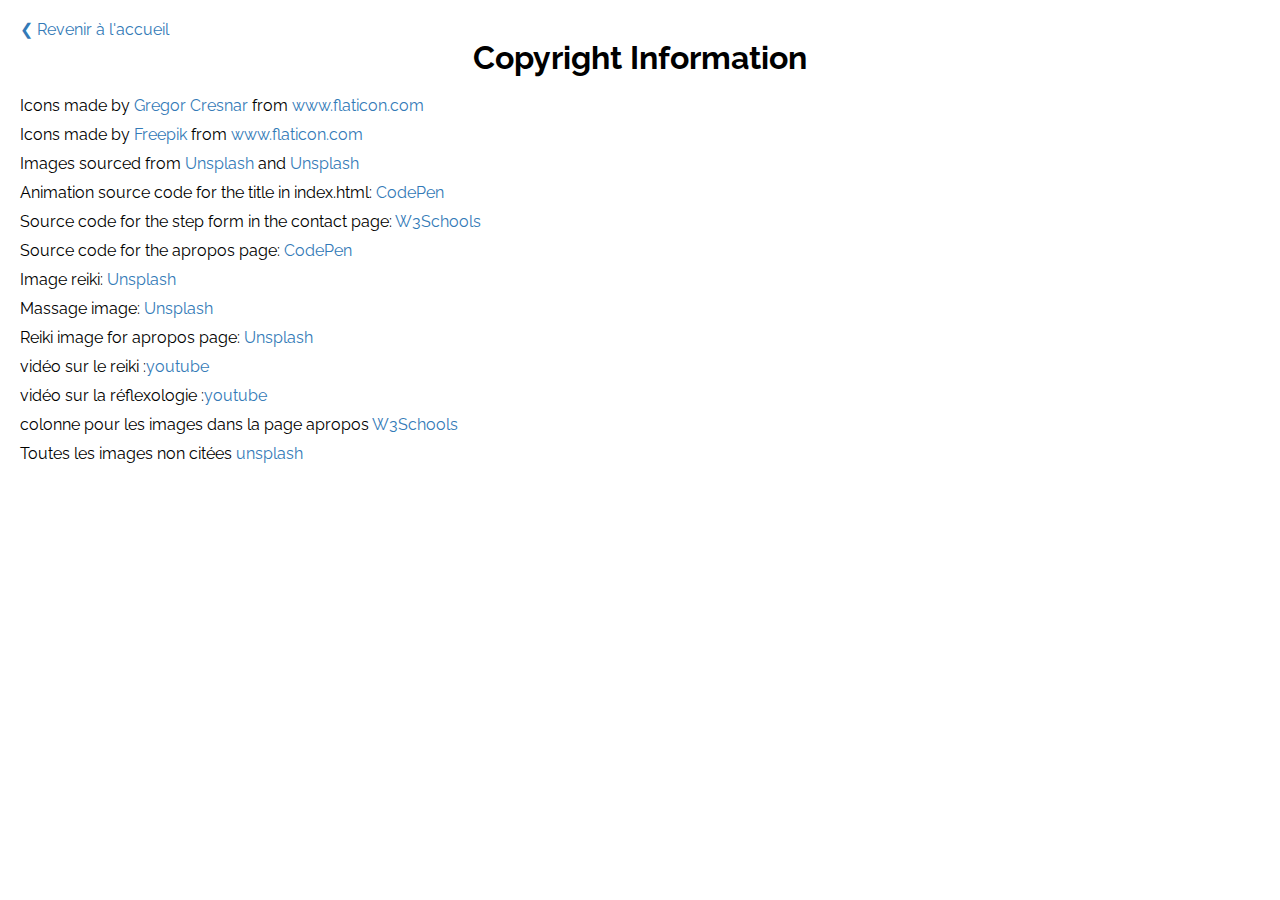
<file: web/legal/sources.html>
<!DOCTYPE html>
<html lang="fr">

<head>
        <meta charset="UTF-8">
        <title>Copyright</title>
        <link rel="stylesheet" href="../../css/style.css">
        <link rel="stylesheet" href="../../css/sources.css">
        <link href="https://fonts.googleapis.com/css?family=Raleway" rel="stylesheet">
</head>

<body>
        <!-- Boutton pour revenir a l'acceuil -->
        <a href="../../index.html">❮ Revenir à l'accueil</a>

        <!-- Titres, paragraphes et liens -->
        <h1>Copyright Information</h1>
        <p>Icons made by <a href="https://www.flaticon.com/authors/gregor-cresnar" title="Gregor Cresnar">Gregor
                        Cresnar</a>
                from <a href="https://www.flaticon.com/" title="Flaticon">www.flaticon.com</a></p>
        <p>Icons made by <a href="https://www.freepik.com" title="Freepik">Freepik</a> from <a
                        href="https://www.flaticon.com/" title="Flaticon">www.flaticon.com</a></p>
        <p>Images sourced from <a href="https://unsplash.com/fr/photos/B1cJcYPoFxY">Unsplash</a> and <a
                        href="https://unsplash.com/fr/photos/smm9meYM_aU">Unsplash</a></p>
        <p>Animation source code for the title in index.html: <a
                        href="https://codepen.io/mattliebetrau/pen/OJQgWj">CodePen</a></p>
        <p>Source code for the step form in the contact page: <a
                        href="https://www.w3schools.com/howto/tryit.asp?filename=tryhow_js_form_steps">W3Schools</a></p>
        <p>Source code for the apropos page: <a href="https://codepen.io/maheshambure21/pen/GgVbVW">CodePen</a></p>
        <p>Image reiki: <a
                        href="https://www.google.com/url?sa=i&url=https%3A%2F%2Funsplash.com%2Fs%2Fphotos%2Freiki&psig=AOvVaw0PqCfVcHN9fDBjA3UN5K7D&ust=1685130810526000&source=images&cd=vfe&ved=0CBEQjRxqFwoTCICN9cCgkf8CFQAAAAAdAAAAABAE">Unsplash</a>
        </p>
        <p>Massage image: <a
                        href="https://images.unsplash.com/photo-1600334089648-b0d9d3028eb2?ixlib=rb-4.0.3&ixid=M3wxMjA3fDB8MHxwaG90by1wYWdlfHx8fGVufDB8fHx8fA%3D%3D&auto=format&fit=crop&w=1170&q=80">Unsplash</a>
        </p>
        <p>Reiki image for apropos page: <a href="https://unsplash.com/fr/photos/WAm_HaI4W2E">Unsplash</a></p>

        <p>vidéo sur le reiki :<a href="https://www.youtube.com/watch?v=xLZzKQBETL0">youtube</a></p>
        <p>vidéo sur la réflexologie :<a href="https://www.youtube.com/watch?v=w0EzodzR4Qo">youtube</a></p>

        <p>colonne pour les images dans la page apropos <a
                        href="https://www.w3schools.com/howto/tryit.asp?filename=tryhow_css_image_grid">W3Schools
                </a></p>

        <p>Toutes les images non citées <a href="https://unsplash.com/fr">unsplash</a></p>
</body>

</html>
</file>
<file: css/style.css>
/* Réinitialisation du CSS */
*,
*::before,
*::after {
    box-sizing: border-box;
    margin: 0;
    padding: 0;
}

/* Styles globaux */
body {
    font-family: 'Arial', 'Helvetica', sans-serif;
    font-family: 'Raleway', sans-serif;
    transition: 0.3s;
}

button {
    background-color: #19B874;
    color: #ffffff;
    border: none;
    padding: 10px 20px;
    font-size: 17px;
    cursor: pointer;
}

/* correction lien */


.bouttonContact {
    background-color: #19B874;
    color: #ffffff;
    border: none;
    padding: 10px 20px;
    font-size: 17px;
    cursor: pointer;
}

/* Aside */
aside {
    position: fixed;
    z-index: 100;
    width: 15%;
    height: 100%;
    margin-left: 85%;
    padding: 20px;
    background-color: rgba(255, 255, 255, 0.892);
}

.fermer {
    float: right;
    width: 15%;
    cursor: pointer;
}

/* Header */
header {
    background-color: #333;
    color: #fff;
    display: flex;
    justify-content: space-between;
    align-items: center;
    padding: 10px;
    top: 0;
    left: 0;
    width: 100%;
    z-index: 11;
    position: fixed;
}

.logo {
    transition: 0.2s;
}

.logo:hover {
    transform: scale(1.1);
}

.fixed {
    position: fixed;
}

.logo-container img {
    height: 50px;
    width: auto;
}

nav {
    display: flex;
    align-items: center;
}


.nav-links {

    display: flex;
    justify-content: center;
    align-items: center;
    list-style: none;
    margin: 0;
    padding: 0;
}

.nav-links li {
    margin-right: 20px;
}

.nav-links li a {
    color: #fff;
    text-decoration: none;
    position: relative;
}


.nav-links li a:after {
    content: "";
    position: absolute;
    bottom: -2px;
    left: 0;
    width: 100%;
    height: 2px;
    background-color: #19B874;
    visibility: hidden;
    transform: scaleX(0);
    transition: visibility 0s linear 0.2s, transform 0.2s ease;
}

.nav-links li a:hover:after {
    visibility: visible;
    transform: scaleX(1);
    transition-delay: 0s;
}

.burger {
    display: none;
    cursor: pointer;
}

.burger div {
    width: 25px;
    height: 3px;
    background-color: #fff;
    margin: 5px;
    transition: all 0.3s ease;
}

@media screen and (max-width: 768px) {
    .nav-links {
        display: none;
    }

    .burger {
        display: block;
    }
}

/* Main */
main {
    margin-top: 75px;
}

/* Section vidéo */
video {
    height: 100%;
    width: 100%;
    object-fit: cover;
}

.video-title {
    position: absolute;
    top: 50%;
    left: 50%;
    transform: translate(-50%, -50%);
    text-align: center;
    z-index: 2;
}

.video-title h1 {
    font-size: 3rem;
    color: #fff;
}

/* Section informations */
.info-container {
    padding: 20px;
    height: 100%;
    width: 100%;
    position: absolute;
    top: 100%;
    left: 0;
    display: flex;
    flex-direction: column;
    justify-content: center;
    align-items: center;
}

.info-text {
    text-align: center;
    max-width: 800px;
    margin-bottom: 50px;
}

.info-text h2 {
    font-size: 2rem;
    margin-bottom: 20px;
}

.info-text p {
    font-size: 1.2rem;
    line-height: 1.5;
}

.info-image img {
    max-width: 100%;
    max-height: 100%;
}

@media screen and (max-width: 1270px) {
    .info-container {
        margin-top: 200px;
    }
}

@media screen and (max-width: 670px) {
    .info-container {
        margin-top: 300px;
    }

    aside {
        width: 30%;
        margin-left: 70%;
    }

    .fermer {
        width: 40%;
    }

    .video-title {
        font-size: 5px;
    }
}

/* Footer */


.copy:hover {
    color: rgb(63, 63, 239);

}

.site-footer {
    background-color: #333;
    padding: 20px;
    text-align: center;
}

.footer-content p {
    margin-bottom: 5px;
    font-size: 14px;
    color: #fff;
}

.footer-content a {
    color: #fff;
    text-decoration: none;
}

.footer-content a:hover {
    text-decoration: underline;
}

/* Horaires */
h1 {
    text-align: center;
}

#calendrier {
    padding: 20px;
    margin-top: 20px;
}

.weekdays {
    display: flex;
}

.weekday {
    flex: 1;
    text-align: center;
    background-color: #f2f2f2;
    border: 1px solid #ccc;
    padding: 10px;
}

.timeslots {
    display: flex;
    flex-wrap: wrap;
}

.timeslot {
    flex: 1;
    text-align: center;
    background-color: #fff;
    border: 1px solid #ccc;
    padding: 10px;
}

@media (max-width: 720px) {
    #calendrier {
        display: grid;
        grid-template-columns: auto auto;
    }

    .weekdays {
        display: flex;
        flex-direction: column;
        align-items: flex-end;
    }

    .weekday {
        flex: none;
        width: 100%;
    }

    .timeslots {
        display: flex;
        flex-direction: column;
        align-items: flex-start;
    }

    .timeslot {
        flex: none;
        width: 100%;
    }

    .h1Calendrier {
        margin-left: 40%;
    }
}

@media (max-width: 255px) {
    #calendrier {
        padding: 0px;
    }

    .h1Calendrier {
        margin-left: 20px;
        margin-top: 30%;
    }
}

.h1Calendrier {
    margin-right: 80%;
    margin-top: 7%;
}
</file>
<file: css/index.css>
body {
    background-color: #333;
}

main {
    background-color: white;
}

footer {
    border: 1px solid #535353;
}
</file>
<file: css/apropos.css>
/* Style the heading element */
h1 {
    color: #333;
    /* Set the text color to dark gray */
    text-align: center;
    /* Center align the heading */
    margin: 40px;
    transition: 0.3s;

}

/* Style paragraph elements */
p {
    color: #666;
    /* Set the text color to light gray */
    line-height: 1.5;
    /* Set the line height to 1.5 times the font size */
}

/* Make sure images fit within their container */
.reiki {
    max-width: 100%;
    /* Set the maximum width of the image to 100% of its container */
    height: auto;
    /* Automatically adjust the height to maintain aspect ratio */
    margin-bottom: 100px;
    margin-top: 20px;
}

/* Style table elements */
table {
    width: 100%;
    /* Set the table width to 100% of its container */
    border-collapse: collapse;
    /* Collapse the borders between table cells */
    margin-bottom: 20px;
    /* Add a margin at the bottom of the table */
}

/* Style table header and data cells */
th,
td {
    border: 1px solid #ccc;
    /* Set a 1px solid border with light gray color */
    padding: 10px;
    /* Add 10px of padding around the table cells */
    text-align: center;
    /* Center align the text within the cells */
}

/* Style links */
a {
    color: #00a0e9;
    /* Set the link color to blue */
    text-decoration: none;
    /* Remove the underline from links */
}

/* Style links on hover */
a:hover {
    text-decoration: underline;
    /* Add underline to links on hover */
}

/* Style the "contenuApropos" class */
.contenuApropos {
    margin-top: 100px;
    /* Add a top margin of 100px */
    margin-bottom: 70px;
    /* Add a bottom margin of 70px */
    padding-left: 20%;
    /* Add left padding of 20% */
    padding-right: 20%;
    /* Add right padding of 20% */
    padding-top: 30px;
    /* Add top padding of 30px */
    padding-bottom: 30px;
    /* Add bottom padding of 30px */
}

/* Set the cursor to a pointer for elements with the "pointer" class */
.pointer {
    cursor: pointer;
}

/* iframe */

iframe {
    margin-bottom: 100px;
    margin-top: 20px;
    width: 100%;
    height: 500px;
}

.mecontacter {
    color: #00a0e9;
}

/* media querys pour en dessous de */

@media screen and (max-width: 768px) {
    .contenuApropos {

        padding-left: 10%;
        /* Add left padding of 20% */
        padding-right: 10%;
        /* Add right padding of 20% */

    }

}

@media screen and (max-width: 400px) {
    .contenuApropos {

        padding-left: 4%;
        /* Add left padding of 20% */
        padding-right: 4%;
        /* Add right padding of 20% */

    }

}


* {
    box-sizing: border-box;
}

body {
    margin: 0;
    font-family: Arial;
    display: flex;
    flex-direction: column;
    align-items: center;

}



/* Create two equal columns that floats next to each other */
.column {
    float: left;
    width: 50%;
    padding: 10px;
}

.column img {
    margin-top: 12px;
    transition: 0.3s;
}

.column img:hover {
    transform: scale(1.1);

}

/* Clear floats after the columns */
.row:after {
    content: "";
    display: table;
    clear: both;
}

.row {
    margin-bottom: 50px;
}

.h1 {
    background-color: #19B874;

    background-image: linear-gradient(to right, #19B874, #E463AA);
    border-radius: 10px;
    color: white;
    font-weight: 100;
}

@media screen and (max-width: 928px) {
    .h1 {
        margin: 2%;
        font-size: 20px;
    }

}

@media screen and (min-width: 928px) {
    .h1 {
        margin: 2%;
        font-size: 40px;

    }

}

.column img {
    width: 100%;
}
</file>
<file: css/blog.css>
/* Style de base */

body {
    margin: 0;
    padding-left: 20%;
    padding-right: 20%;
}

h1 {
    text-align: center;
    margin-top: 100px;
}

/* Système de notation par étoiles */

.rating {
    text-align: center;
    margin-bottom: 20px;
}

.rating input {
    display: none;
}



.rating label {
    font-size: 30px;
    color: #ccc;
    cursor: pointer;
}

.rating label:hover,
.rating label:hover~label,
.rating input:checked~label {
    color: #ffcc00;
}

/* Formulaire pour ajouter des commentaires */

form {
    margin-bottom: 20px;
}

form h2 {
    margin-bottom: 10px;
}

form input,
form textarea,
form button {
    display: block;
    width: 100%;
    margin-bottom: 10px;
    padding: 5px;
    font-size: 16px;
}

/* Section pour afficher les commentaires */

#comments {
    margin-bottom: 20px;
}

#comments h2 {
    margin-bottom: 10px;
}

#commentList {
    list-style-type: none;
    padding: 0;
}

/* Cartes avec images et texte */

.card {
    display: flex;
    flex-direction: column;
    align-items: center;
    margin-bottom: 20px;
}

.card img {
    width: 300px;
    height: 200px;
    object-fit: cover;
    margin-bottom: 10px;
}

.card h3 {
    margin-bottom: 5px;
}

.card p {
    text-align: center;
}

/* Style des commentaires */

.commentaire {
    background-color: #e4e4e4;
    margin-top: 20px;
    padding: 10px;
    border-radius: 10px;
}
</file>
<file: css/contact.css>
.content {
    position: fixed;
    top: 100px;
    left: 0;
    height: calc(100% - 100px);
    width: 100%;
    display: flex;
    flex-direction: column;
    align-items: center;
    justify-content: center;
}

.buttonContact {
    margin: 30px;
    font-size: 30px;
    display: flex;
    padding: 0;
    border-radius: 10px;
    transition: 0.3s;
}

.buttonContact:hover {
    transform: scale(1.1);
    /* augmentation de la taille de 1.1 */
    cursor: pointer;
}

.imgContact {
    height: 30px;
}

.iconDiv {
    background-color: #DD4095;
    display: flex;
    align-items: center;
    justify-content: center;
    padding: 20px;
    height: 100%;
}

.divText {
    margin: 10px;
    display: flex;
    flex-direction: column;
    /* met en colonne */
}

p {
    color: #0e5d3a;
    font-size: 20px;
    padding: 5px;
    padding-left: 20px;
    padding-right: 20px;
    border-radius: 20px;
}
</file>
<file: css/tarifs.css>
body {
    font-family: Arial, Helvetica, sans-serif;
    margin: 0;

}

html {
    box-sizing: border-box;
}

*,
*:before,
*:after {
    box-sizing: inherit;
}



.about-section img {
    animation: vibration 1.7s infinite;
    /* appel de l'animation crée qui fait vibrer de haut en bas l'image */
    width: 3%;
    margin-top: 15px;
}

.column {
    float: left;
    margin-left: 3%;
    margin-right: 3%;
    width: 26%;
    margin-bottom: 16px;
    padding: 10px;
}

.card {
    box-shadow: 0 4px 8px 0 rgba(0, 0, 0, 0.2);
    margin: 8px;
    border-radius: 20px;
    cursor: pointer;
    transition: 0.3s;
}

.card:hover {
    transform: scale(1.1);
    box-shadow: 6px 5px 5px rgba(0, 0, 0, 0.116);
}

.about-section {
    margin-top: 20px;
    padding-top: 60px;
    padding-bottom: 20px;
    text-align: center;
    /* background-image: url("../pictures/lotusBackground.png");
    background-repeat: no-repeat;
    background-size: cover; */
    background-color: #19B874;

    color: white;
}

.container {
    padding: 0 16px;
}

.row {
    padding: 30px;
}

.container::after,
.row::after {
    content: "";
    clear: both;
    display: table;
}

.title {
    color: grey;
}

.button {
    border: none;
    outline: 0;
    display: inline-block;
    padding: 8px;
    color: white;

    text-align: center;
    cursor: pointer;
    width: 100%;
}

.button:hover {
    background-color: #2980b9;
}

/* media pour les tailles en dessous de 750px */
@media screen and (max-width: 750px) {
    .column {
        margin-top: 10px;
        width: 95%;
        display: block;
        /* les cartes sont en display blocl donc l'une en dessus de l'autre */

    }

    body {
        overflow: auto;
        /* on remet par défault le overflow qui était en hidden */
    }

    .about-section img {

        width: 10%;

    }

    .card:hover {
        transform: scale(1.03);

    }

}


/* animation pour faire bouger l'image de haut en bas en se bsant sur l'axe y */
@keyframes vibration {
    0% {
        transform: translateY(-5px);
    }

    50% {
        transform: translateY(5px);
    }

    100% {
        transform: translateY(-5px);
    }
}
</file>
<file: css/validation.css>
body html {
    overflow: hidden;
}


.container {
    max-width: 800px;
    margin: 0 auto;
    padding: 20px;
    display: flex;
    align-items: center;
    justify-content: center;
    flex-direction: column;
}

.space {
    margin-top: 10%;
}

h1 {
    text-align: center;
}

.call-button {
    display: block;
    width: 200px;
    margin: 20px auto;
    padding: 10px 20px;
    font-size: 18px;
    text-align: center;
    text-decoration: none;
    background-color: #19B874;
    color: #fff;
    border-radius: 4px;
}

.call-button:hover {
    background-color: #2980b9;
}

.disclaimer {
    text-align: center;
    margin-top: 20px;
    font-size: 14px;
    color: #999;
}

.content {
    position: fixed;
    top: 100px;
    /* ajustez cette valeur en fonction de la hauteur de l'header */
    left: 0;
    height: calc(100% - 100px);
    /* ajustez cette valeur en fonction de la hauteur de l'header */
    width: 100%;
    display: flex;
    flex-direction: column;
    align-items: center;
    justify-content: center;
}

.logo-animation {
    animation: vibration 0.4s infinite;
    /* appel de l'animation créée en bas */
    width: 20%;
    transition: 0.3s;
}

/* animation pour faire bouger l'image de haut en bas en se bsant sur l'axe x */
@keyframes vibration {
    0% {
        transform: translateX(-2px) rotate(-2deg);
    }

    50% {
        transform: translateX(2px) rotate(2deg);
    }

    100% {
        transform: translateX(-2px) rotate(-2deg);
    }
}
</file>
<file: css/contact/contacttel.css>
.container {
    max-width: 800px;
    margin: 0 auto;
    padding: 20px;
}

h1 {
    text-align: center;
}

.call-button {
    display: block;
    width: 200px;
    margin: 20px auto;
    padding: 10px 20px;
    font-size: 18px;
    text-align: center;
    text-decoration: none;
    background-color: #19B874;
    color: #fff;
    border-radius: 4px;
}

.call-button:hover {
    background-color: #2980b9;
}

.disclaimer {
    text-align: center;
    margin-top: 20px;
    font-size: 14px;
    color: #999;
}

.content {
    position: fixed;
    top: 100px;
    /* ajustez cette valeur en fonction de la hauteur de l'header */
    left: 0;
    height: calc(100% - 100px);
    /* ajustez cette valeur en fonction de la hauteur de l'header */
    width: 100%;
    display: flex;
    flex-direction: column;
    align-items: center;
    justify-content: center;

}

.alert {
    margin-top: 20px;
    color: rgb(219, 129, 129);
    text-align: center;

}
</file>
<file: css/contact/contactmail.css>
body {
    background-color: #f1f1f1;
}

#regForm {
    background-color: #ffffff;
    margin: 100px auto;
    font-family: Raleway;
    padding: 40px;
    width: 70%;
    min-width: 300px;
}

h1 {
    text-align: center;
}

input {
    padding: 10px;
    width: 100%;
    font-size: 17px;

    border: 1px solid #aaaaaa;
}

.choice {
    padding: 10px;
    width: 100%;
    font-size: 17px;
    display: flex;
    cursor: pointer;
    border: 1px solid #aaaaaa;
}

.top {
    margin-top: 20px;
}

.bottom {
    margin-bottom: 20px;
}

.minitop {
    margin-top: 10px;
}

.checkBox {
    cursor: pointer;
    float: right;
}

.checkBox1 {
    margin-right: 0px;

}

.checkBox2 {
    margin-right: 0px;
}

/* Mark input boxes that gets an error on validation: */
input.invalid {
    background-color: #ffdddd;
}

/* Hide all steps by default: */
.tab {
    display: none;
}



#nomTechnique {
    padding: 10px;
    width: 100%;
}

button:hover {
    opacity: 0.8;
}

#prevBtn {
    background-color: #DC3232;
}

/* Make circles that indicate the steps of the form: */
.step {
    height: 15px;
    width: 15px;
    margin: 0 2px;
    background-color: #bbbbbb;
    border: none;
    border-radius: 50%;
    display: inline-block;
    opacity: 0.5;
}

.step.active {
    opacity: 1;
}

/* Mark the steps that are finished and valid: */
.step.finish {
    background-color: #04AA6D;
}
</file>
<file: css/sources.css>
body {
    font-family: 'Raleway', sans-serif;
    margin: 0;
    padding: 20px;
}

h1 {
    margin-bottom: 20px;
    text-align: center;
}

p {
    margin-bottom: 10px;
}

a {
    color: #337ab7;
    text-decoration: none;
}

a:hover {
    text-decoration: underline;
}

.accepter {
    color: #337ab7;
}
</file>
